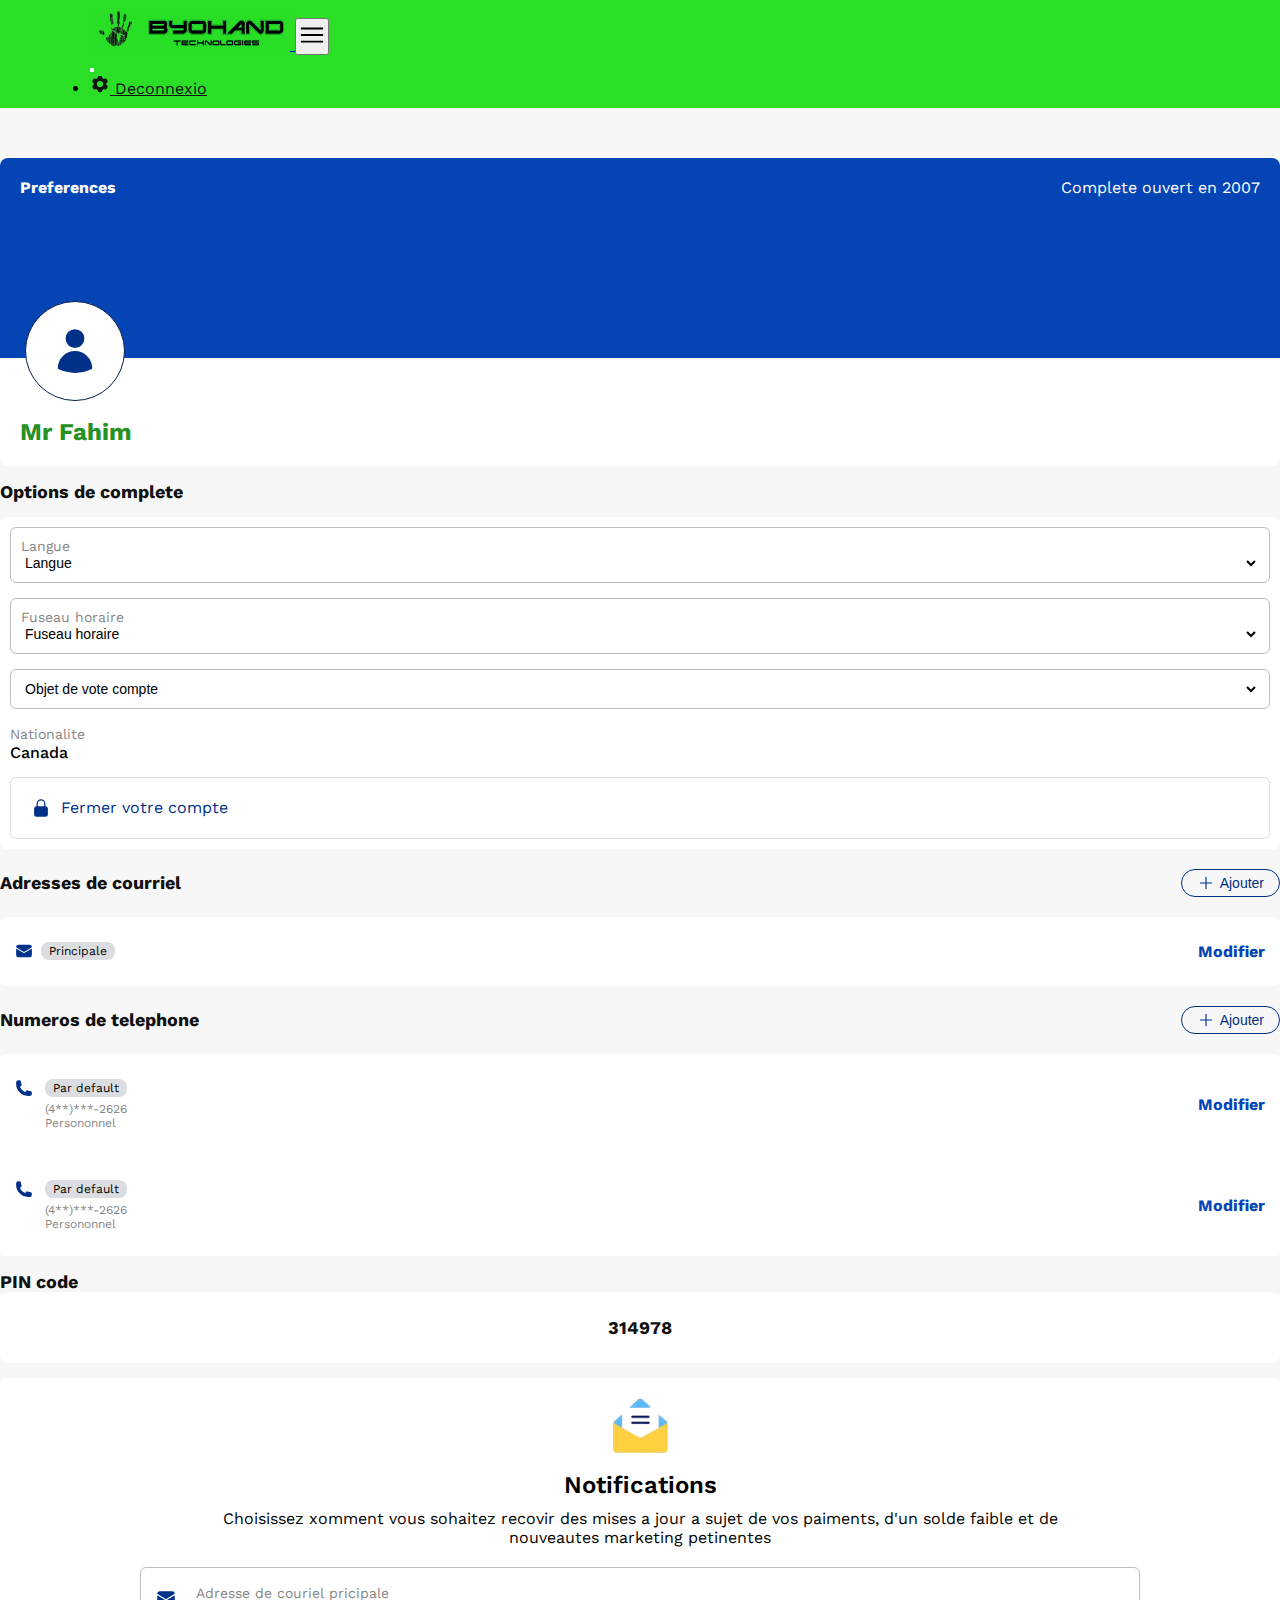
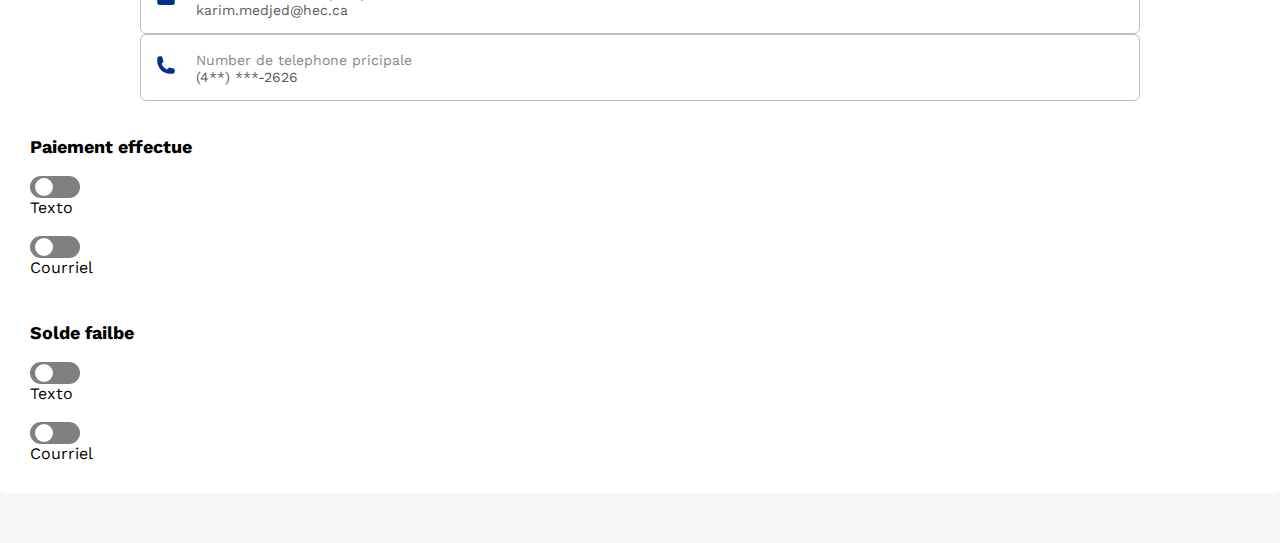
<file: acount-setUp.html>
<!DOCTYPE html>
<html lang="en">

<head>
    <meta charset="UTF-8" />
    <meta name="viewport" content="width=device-width, initial-scale=1.0" />

    <title>Byohand</title>
    <!-- Font Link -->
    <link href="https://fonts.googleapis.com/css2?family=Work+Sans:wght@400;500;600;700&display=swap"
        rel="stylesheet" />

    <!-- bootstrap link -->
    <link href="https://cdn.jsdelivr.net/npm/bootstrap@5.1.3/dist/css/bootstrap.min.css" rel="stylesheet"
        integrity="sha384-1BmE4kWBq78iYhFldvKuhfTAU6auU8tT94WrHftjDbrCEXSU1oBoqyl2QvZ6jIW3" crossorigin="anonymous" />

    <!--  coustom css -->
    <link rel="stylesheet" href="./style.css" />
</head>

<body id="body">

    <header class="main-header bg-brand">

        <nav class="navbar navbar-expand-xl bg-transparent text-brand container">
            <a class="navbar-brand text-brand" href="./index.html">
                <img src="./assets/img/logo-2.png" alt="logo" class="logo" />
            </a>
            <button class="navbar-toggler bg-transparent text-black px-3 py-2" type="button" data-bs-toggle="offcanvas"
                data-bs-target="#navbarOffcanvas" aria-controls="navbarOffcanvas" aria-expanded="false"
                aria-label="Toggle navigation">
                <svg xmlns="http://www.w3.org/2000/svg" fill="none" width="30px" viewBox="0 0 24 24" stroke-width="1.5"
                    stroke="currentColor" class="">
                    <path stroke-linecap="round" stroke-linejoin="round"
                        d="M3.75 6.75h16.5M3.75 12h16.5m-16.5 5.25h16.5" />
                </svg>
            </button>
            <div class="offcanvas offcanvas-end" id="navbarOffcanvas" tabindex="-1"
                aria-labelledby="offcanvasNavbarLabel">
                <div class="offcanvas-header">
                    <button type="button" class="btn-close text-reset" data-bs-dismiss="offcanvas"
                        aria-label="Close"></button>
                </div>
                <div class="offcanvas-body">
                    <div class="navbar-nav justify-content-end flex-grow-1 pe-3">
                        <ul class="navbar-nav align-items-center mb-2 mb-lg-0 gap-4 text-uppercase">
                            <li class="nav-item">
                                <a class="nav-link  d-flex align-items-center gap-3 text-black" href="#" target="_self"
                                    title="">
                                    <svg xmlns="http://www.w3.org/2000/svg" viewBox="0 0 24 24" fill="currentColor"
                                        width="20" class="">
                                        <path fill-rule="evenodd"
                                            d="M11.078 2.25c-.917 0-1.699.663-1.85 1.567L9.05 4.889c-.02.12-.115.26-.297.348a7.493 7.493 0 0 0-.986.57c-.166.115-.334.126-.45.083L6.3 5.508a1.875 1.875 0 0 0-2.282.819l-.922 1.597a1.875 1.875 0 0 0 .432 2.385l.84.692c.095.078.17.229.154.43a7.598 7.598 0 0 0 0 1.139c.015.2-.059.352-.153.43l-.841.692a1.875 1.875 0 0 0-.432 2.385l.922 1.597a1.875 1.875 0 0 0 2.282.818l1.019-.382c.115-.043.283-.031.45.082.312.214.641.405.985.57.182.088.277.228.297.35l.178 1.071c.151.904.933 1.567 1.85 1.567h1.844c.916 0 1.699-.663 1.85-1.567l.178-1.072c.02-.12.114-.26.297-.349.344-.165.673-.356.985-.57.167-.114.335-.125.45-.082l1.02.382a1.875 1.875 0 0 0 2.28-.819l.923-1.597a1.875 1.875 0 0 0-.432-2.385l-.84-.692c-.095-.078-.17-.229-.154-.43a7.614 7.614 0 0 0 0-1.139c-.016-.2.059-.352.153-.43l.84-.692c.708-.582.891-1.59.433-2.385l-.922-1.597a1.875 1.875 0 0 0-2.282-.818l-1.02.382c-.114.043-.282.031-.449-.083a7.49 7.49 0 0 0-.985-.57c-.183-.087-.277-.227-.297-.348l-.179-1.072a1.875 1.875 0 0 0-1.85-1.567h-1.843ZM12 15.75a3.75 3.75 0 1 0 0-7.5 3.75 3.75 0 0 0 0 7.5Z"
                                            clip-rule="evenodd" />
                                    </svg>
                                    Deconnexio
                                </a>
                            </li>

                        </ul>
                    </div>
                </div>
            </div>
        </nav>
    </header>
    <div class="acount-setup-section">
        <div class="container ">
            <div class="row">
                <div class="col-md-6">
                    <div class="profile">
                        <div class="cover-photo">
                            <h2>Preferences</h2>
                            <p>
                                Complete ouvert en 2007
                            </p>
                        </div>
                        <div class="profile-photo">
                            <svg xmlns="http://www.w3.org/2000/svg" viewBox="0 0 24 24" fill="currentColor" width="50"
                                class="">
                                <path fill-rule="evenodd"
                                    d="M7.5 6a4.5 4.5 0 1 1 9 0 4.5 4.5 0 0 1-9 0ZM3.751 20.105a8.25 8.25 0 0 1 16.498 0 .75.75 0 0 1-.437.695A18.683 18.683 0 0 1 12 22.5c-2.786 0-5.433-.608-7.812-1.7a.75.75 0 0 1-.437-.695Z"
                                    clip-rule="evenodd" />
                            </svg>

                        </div>
                        <div class="profile-content">
                            <h3>Mr Fahim</h3>
                        </div>
                    </div>
                    <div class="option-de-complete">
                        <h3>Options de complete</h3>
                        <div class="option-de-complete-box">
                            <div class="option-de-complete-item">
                                <label for="#">Langue</label>
                                <select name="#" id="#">
                                    <option selected>Langue</option>

                                    <option value="francais">Francais</option>
                                    <option value="bangla">Bangla</option>

                                </select>
                            </div>
                            <div class="option-de-complete-item">
                                <label for="#">Fuseau horaire</label>
                                <select name="#" id="#">
                                    <option selected>Fuseau horaire</option>
                                    <option value="Francais">Francais</option>


                                </select>
                            </div>
                            <div class="option-de-complete-item py-3">
                                <select name="#" id="#">
                                    <option selected>Objet de vote compte</option>
                                    <option value="Objet de vote compte">Objet de vote compte</option>
                                </select>
                            </div>
                            <div class="nationalite">
                                <label for="#">Nationalite</label>
                                <p>Canada</p>
                            </div>
                            <div class="fermer-votre">
                                <svg xmlns="http://www.w3.org/2000/svg" viewBox="0 0 24 24" fill="currentColor"
                                    width="20" class="w-6 h-6">
                                    <path fill-rule="evenodd"
                                        d="M12 1.5a5.25 5.25 0 0 0-5.25 5.25v3a3 3 0 0 0-3 3v6.75a3 3 0 0 0 3 3h10.5a3 3 0 0 0 3-3v-6.75a3 3 0 0 0-3-3v-3c0-2.9-2.35-5.25-5.25-5.25Zm3.75 8.25v-3a3.75 3.75 0 1 0-7.5 0v3h7.5Z"
                                        clip-rule="evenodd" />
                                </svg>
                                <span>Fermer votre compte</span>

                            </div>
                        </div>
                    </div>
                </div>
                <div class="col-md-6">
                    <div class="adresses-wrapper">
                        <div class="adresses-title">
                            <h3>Adresses de courriel</h3>
                            <button class="adresses-btn">
                                <svg xmlns="http://www.w3.org/2000/svg" viewBox="0 0 24 24" fill="currentColor"
                                    class="w-6 h-6">
                                    <path fill-rule="evenodd"
                                        d="M12 3.75a.75.75 0 0 1 .75.75v6.75h6.75a.75.75 0 0 1 0 1.5h-6.75v6.75a.75.75 0 0 1-1.5 0v-6.75H4.5a.75.75 0 0 1 0-1.5h6.75V4.5a.75.75 0 0 1 .75-.75Z"
                                        clip-rule="evenodd" />
                                </svg>
                                Ajouter
                            </button>
                        </div>
                        <div class="adresses-box-one">
                            <div class="adresses-box-left">
                                <svg xmlns="http://www.w3.org/2000/svg" viewBox="0 0 24 24" fill="currentColor"
                                    class="w-6 h-6">
                                    <path
                                        d="M1.5 8.67v8.58a3 3 0 0 0 3 3h15a3 3 0 0 0 3-3V8.67l-8.928 5.493a3 3 0 0 1-3.144 0L1.5 8.67Z" />
                                    <path
                                        d="M22.5 6.908V6.75a3 3 0 0 0-3-3h-15a3 3 0 0 0-3 3v.158l9.714 5.978a1.5 1.5 0 0 0 1.572 0L22.5 6.908Z" />
                                </svg>
                                <span>Principale</span>
                            </div>
                            <div class="adresses-box-right">
                                <h3>Modifier</h3>
                            </div>
                        </div>
                        <div class="adresses-title">
                            <h3>Numeros de telephone</h3>
                            <button class="adresses-btn">
                                <svg xmlns="http://www.w3.org/2000/svg" viewBox="0 0 24 24" fill="currentColor"
                                    class="w-6 h-6">
                                    <path fill-rule="evenodd"
                                        d="M12 3.75a.75.75 0 0 1 .75.75v6.75h6.75a.75.75 0 0 1 0 1.5h-6.75v6.75a.75.75 0 0 1-1.5 0v-6.75H4.5a.75.75 0 0 1 0-1.5h6.75V4.5a.75.75 0 0 1 .75-.75Z"
                                        clip-rule="evenodd" />
                                </svg>
                                Ajouter
                            </button>
                        </div>
                        <div class="adresses-box-two">
                            <div class="adresses-box-two-item">
                                <div class="adresses-box-two-left">
                                    <svg xmlns="http://www.w3.org/2000/svg" viewBox="0 0 24 24" fill="currentColor"
                                        class="w-6 h-6">
                                        <path fill-rule="evenodd"
                                            d="M1.5 4.5a3 3 0 0 1 3-3h1.372c.86 0 1.61.586 1.819 1.42l1.105 4.423a1.875 1.875 0 0 1-.694 1.955l-1.293.97c-.135.101-.164.249-.126.352a11.285 11.285 0 0 0 6.697 6.697c.103.038.25.009.352-.126l.97-1.293a1.875 1.875 0 0 1 1.955-.694l4.423 1.105c.834.209 1.42.959 1.42 1.82V19.5a3 3 0 0 1-3 3h-2.25C8.552 22.5 1.5 15.448 1.5 6.75V4.5Z"
                                            clip-rule="evenodd" />
                                    </svg>
                                    <div class="adresses-box-two-left-content">
                                        <span>Par default</span>
                                        <p>(4**)***-2626</p>
                                        <p>Persononnel</p>
                                    </div>
                                </div>
                                <div class="adresses-box-two-right">
                                    <h3>Modifier</h3>
                                </div>
                            </div>
                            <div class="adresses-box-two-item">
                                <div class="adresses-box-two-left">
                                    <svg xmlns="http://www.w3.org/2000/svg" viewBox="0 0 24 24" fill="currentColor"
                                        class="w-6 h-6">
                                        <path fill-rule="evenodd"
                                            d="M1.5 4.5a3 3 0 0 1 3-3h1.372c.86 0 1.61.586 1.819 1.42l1.105 4.423a1.875 1.875 0 0 1-.694 1.955l-1.293.97c-.135.101-.164.249-.126.352a11.285 11.285 0 0 0 6.697 6.697c.103.038.25.009.352-.126l.97-1.293a1.875 1.875 0 0 1 1.955-.694l4.423 1.105c.834.209 1.42.959 1.42 1.82V19.5a3 3 0 0 1-3 3h-2.25C8.552 22.5 1.5 15.448 1.5 6.75V4.5Z"
                                            clip-rule="evenodd" />
                                    </svg>
                                    <div class="adresses-box-two-left-content">
                                        <span>Par default</span>
                                        <p>(4**)***-2626</p>
                                        <p>Persononnel</p>
                                    </div>
                                </div>
                                <div class="adresses-box-two-right">
                                    <h3>Modifier</h3>
                                </div>
                            </div>
                        </div>
                        <div class="adresses-box-three">
                            <h3>PIN code</h3>
                            <div class="adresses-box-three-item">
                                <p>314978</p>
                            </div>
                        </div>
                    </div>
                </div>
                <div class="col-md-11">
                    <div class="notification-box">
                        <div class="notification-box-header">
                            <img src="./assets/img/massage-removebg-preview.png" alt="">
                            <h3>Notifications</h3>
                            <p>Choisissez xomment vous sohaitez recovir des mises a jour a sujet de vos paiments, d'un
                                solde faible et de nouveautes marketing petinentes</p>
                        </div>
                        <div class="notification-box-pe">
                            <div class="row">
                                <div class="col-md-6">
                                    <div class="notification-box-pe-item">
                                        <svg xmlns="http://www.w3.org/2000/svg" viewBox="0 0 24 24" fill="currentColor"
                                            class="w-6 h-6">
                                            <path
                                                d="M1.5 8.67v8.58a3 3 0 0 0 3 3h15a3 3 0 0 0 3-3V8.67l-8.928 5.493a3 3 0 0 1-3.144 0L1.5 8.67Z">
                                            </path>
                                            <path
                                                d="M22.5 6.908V6.75a3 3 0 0 0-3-3h-15a3 3 0 0 0-3 3v.158l9.714 5.978a1.5 1.5 0 0 0 1.572 0L22.5 6.908Z">
                                            </path>
                                        </svg>
                                        <div class="notification-box-pe-content">
                                            <label for="#">Adresse de couriel pricipale</label>
                                            <p>karim.medjed@hec.ca</p>
                                        </div>
                                    </div>
                                </div>
                                <div class="col-md-6">
                                    <div class="notification-box-pe-item">
                                        <svg xmlns="http://www.w3.org/2000/svg" viewBox="0 0 24 24" fill="currentColor"
                                            class="w-6 h-6">
                                            <path fill-rule="evenodd"
                                                d="M1.5 4.5a3 3 0 0 1 3-3h1.372c.86 0 1.61.586 1.819 1.42l1.105 4.423a1.875 1.875 0 0 1-.694 1.955l-1.293.97c-.135.101-.164.249-.126.352a11.285 11.285 0 0 0 6.697 6.697c.103.038.25.009.352-.126l.97-1.293a1.875 1.875 0 0 1 1.955-.694l4.423 1.105c.834.209 1.42.959 1.42 1.82V19.5a3 3 0 0 1-3 3h-2.25C8.552 22.5 1.5 15.448 1.5 6.75V4.5Z"
                                                clip-rule="evenodd"></path>
                                        </svg>
                                        <div class="notification-box-pe-content">
                                            <label for="#">Number de telephone pricipale</label>
                                            <p>(4**) ***-2626</p>
                                        </div>
                                    </div>
                                </div>
                            </div>
                        </div>
                        <div class="notification-box-pement">
                            <h3>Paiement effectue</h3>
                            <div class="d-flex gap-3 align-items-center mb-3">
                                <input type="checkbox" id="Texto" /><label for="Texto">Toggle</label>
                                <span>Texto</span>
                            </div>
                            <div class="d-flex gap-3 align-items-center">
                                <input type="checkbox" id="Courriel" /><label for="Courriel">Toggle</label>
                                <span>Courriel</span>
                            </div>
                        </div>
                        <div class="notification-box-pement">
                            <h3>Solde failbe</h3>
                            <div class="d-flex gap-3 align-items-center mb-3">
                                <input type="checkbox" id="soldeTexto" /><label for="soldeTexto">Toggle</label>
                                <span>Texto</span>
                            </div>
                            <div class="d-flex gap-3 align-items-center">
                                <input type="checkbox" id="soldeCourriel" /><label for="soldeCourriel">Toggle</label>
                                <span>Courriel</span>
                            </div>
                        </div>
                    </div>
                </div>

            </div>

        </div>
    </div>




    <!-- <footer>
         <div class="container">
            <p>COPYRIGHT © 2024 Byohand</p>
         </div>
      </footer> -->
    <script src="https://cdn.jsdelivr.net/npm/bootstrap@5.1.3/dist/js/bootstrap.bundle.min.js"
        integrity="sha384-ka7Sk0Gln4gmtz2MlQnikT1wXgYsOg+OMhuP+IlRH9sENBO0LRn5q+8nbTov4+1p" crossorigin="anonymous">
    </script>
    <script src="https://code.jquery.com/jquery-3.6.0.min.js"></script>
</body>

</html>
</file>
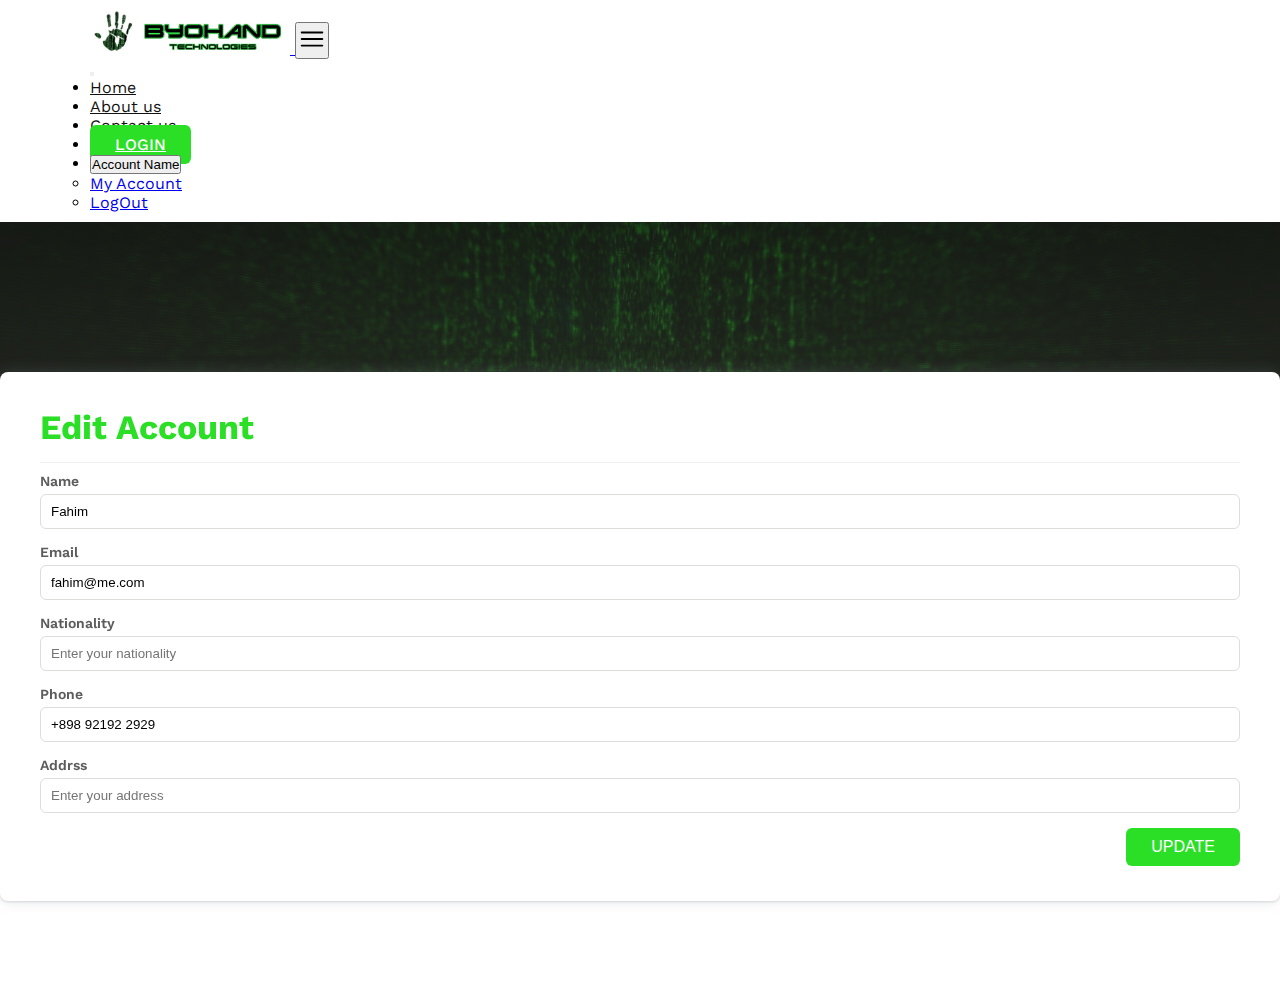
<file: edit-account.html>
<!DOCTYPE html>
<html lang="en">
   <head>
      <meta charset="UTF-8" />
      <meta name="viewport" content="width=device-width, initial-scale=1.0" />

      <title>Byohand</title>
      <!-- Font Link -->
      <link href="https://fonts.googleapis.com/css2?family=Work+Sans:wght@400;500;600;700&display=swap" rel="stylesheet" />

      <!-- bootstrap link -->
      <link
         href="https://cdn.jsdelivr.net/npm/bootstrap@5.1.3/dist/css/bootstrap.min.css"
         rel="stylesheet"
         integrity="sha384-1BmE4kWBq78iYhFldvKuhfTAU6auU8tT94WrHftjDbrCEXSU1oBoqyl2QvZ6jIW3"
         crossorigin="anonymous"
      />

      <!--  coustom css -->
      <link rel="stylesheet" href="./style.css" />
   </head>

   <body id="body">
      <header class="main-header">
         <nav class="navbar navbar-expand-xl bg-transparent text-brand container">
            <a class="navbar-brand text-brand" href="./index.html">
               <img src="./assets/img/Screenshot (1).png" alt="" class="logo" />
            </a>
            <button
               class="navbar-toggler bg-transparent text-black px-3 py-2"
               type="button"
               data-bs-toggle="offcanvas"
               data-bs-target="#navbarOffcanvas"
               aria-controls="navbarOffcanvas"
               aria-expanded="false"
               aria-label="Toggle navigation"
            >
               <svg xmlns="http://www.w3.org/2000/svg" fill="none" width="30px" viewBox="0 0 24 24" stroke-width="1.5" stroke="currentColor" class="w-6 h-6">
                  <path stroke-linecap="round" stroke-linejoin="round" d="M3.75 6.75h16.5M3.75 12h16.5m-16.5 5.25h16.5" />
               </svg>
            </button>
            <div class="offcanvas offcanvas-end" id="navbarOffcanvas" tabindex="-1" aria-labelledby="offcanvasNavbarLabel">
               <div class="offcanvas-header">
                  <button type="button" class="btn-close text-reset" data-bs-dismiss="offcanvas" aria-label="Close"></button>
               </div>
               <div class="offcanvas-body">
                  <div class="navbar-nav justify-content-end flex-grow-1 pe-3">
                     <ul class="navbar-nav align-items-center mb-2 mb-lg-0 gap-4 text-uppercase">
                        <li class="nav-item">
                           <a class="nav-link" href="./index.html" target="_self" title="">Home</a>
                        </li>
                        <li class="nav-item">
                           <a class="nav-link" href="#" target="_self" title="">About us</a>
                        </li>
                        <li class="nav-item">
                           <a class="nav-link" href="#" target="_self" title="">Contact us</a>
                        </li>
                        <li class="nav-item">
                           <a class="nav-link logIn-btn" href="./login.html" target="_self" title=""> LogIn </a>
                        </li>
                        <li class="nav-item">
                           <div class="dropdown">
                              <button class="btn btn-secondary dropdown-toggle" type="button" id="dropdownMenuButton1" data-bs-toggle="dropdown" aria-expanded="false">Account Name</button>
                              <ul class="dropdown-menu" aria-labelledby="dropdownMenuButton1">
                                 <li><a class="dropdown-item" href="./my-account.html">My Account</a></li>
                                 <li><a class="dropdown-item" href="#">LogOut</a></li>
                              </ul>
                           </div>
                        </li>
                     </ul>
                  </div>
               </div>
            </div>
         </nav>
      </header>
      <div class="sub-hero"></div>
      <div class="auth-section">
         <div class="container">
            <div class="row justify-content-center">
               <div class="col-md-8">
                  <div class="auth-box">
                     <div class="auth-box-title">
                        <h2>Edit Account</h2>
                     </div>
                     <div class="auth-form">
                        <label for="#">Name</label>
                        <input type="text" name="name" value="Fahim" />
                     </div>

                     <div class="auth-form">
                        <label for="#">Email</label>
                        <input type="email" name="email" value="fahim@me.com" />
                     </div>
                     <div class="auth-form">
                        <label for="#">Nationality</label>
                        <input type="text" name="nationality" value="" placeholder="Enter your nationality " />
                     </div>

                     <div class="auth-form">
                        <label for="#">Phone</label>
                        <input type="text" name="email" value="+898 92192 2929" />
                     </div>
                     <div class="auth-form">
                        <label for="#">Addrss</label>
                        <input type="text" name="adress" value="" placeholder="Enter your address" />
                     </div>
                     <div class="auth-footer">
                        <button>Update</button>
                     </div>
                  </div>
               </div>
            </div>
         </div>
      </div>

      <!-- <footer>
         <div class="container">
            <p>COPYRIGHT © 2024 Byohand</p>
         </div>
      </footer> -->
      <script
         src="https://cdn.jsdelivr.net/npm/bootstrap@5.1.3/dist/js/bootstrap.bundle.min.js"
         integrity="sha384-ka7Sk0Gln4gmtz2MlQnikT1wXgYsOg+OMhuP+IlRH9sENBO0LRn5q+8nbTov4+1p"
         crossorigin="anonymous"
      ></script>
      <script src="https://code.jquery.com/jquery-3.6.0.min.js"></script>
   </body>
</html>
</file>
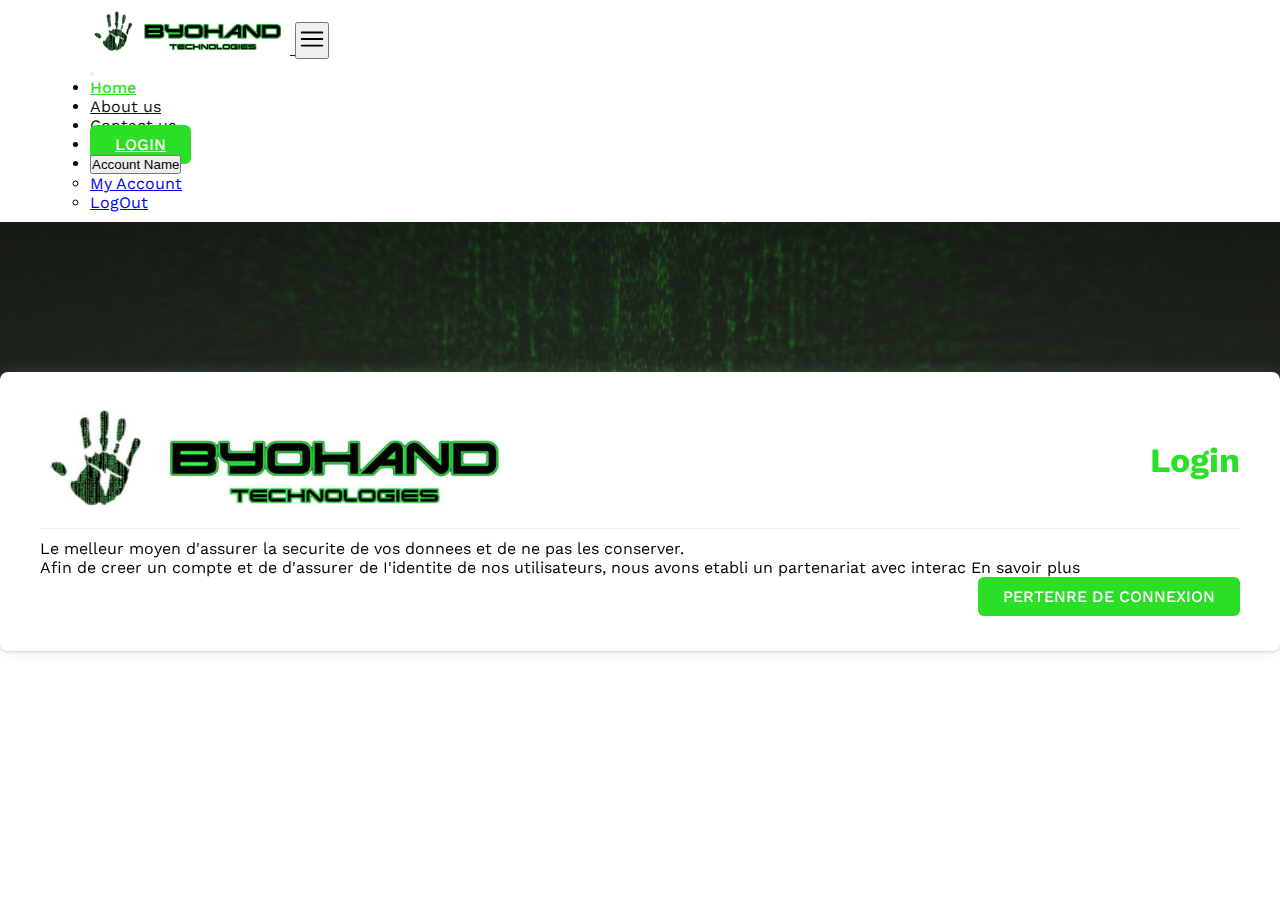
<file: login.html>
<!DOCTYPE html>
<html lang="en">

<head>
   <meta charset="UTF-8" />
   <meta name="viewport" content="width=device-width, initial-scale=1.0" />

   <title>Byohand</title>
   <!-- Font Link -->
   <link href="https://fonts.googleapis.com/css2?family=Work+Sans:wght@400;500;600;700&display=swap" rel="stylesheet" />

   <!-- bootstrap link -->
   <link href="https://cdn.jsdelivr.net/npm/bootstrap@5.1.3/dist/css/bootstrap.min.css" rel="stylesheet"
      integrity="sha384-1BmE4kWBq78iYhFldvKuhfTAU6auU8tT94WrHftjDbrCEXSU1oBoqyl2QvZ6jIW3" crossorigin="anonymous" />

   <!--  coustom css -->
   <link rel="stylesheet" href="./style.css" />
</head>

<body id="body">
   <header class="main-header">

      <nav class="navbar navbar-expand-xl bg-transparent text-brand container">
         <a class="navbar-brand text-brand" href="./index.html">
            <img src="./assets/img/Screenshot (1).png" alt="" class="logo" />
         </a>
         <button class="navbar-toggler bg-transparent text-black px-3 py-2" type="button" data-bs-toggle="offcanvas"
            data-bs-target="#navbarOffcanvas" aria-controls="navbarOffcanvas" aria-expanded="false"
            aria-label="Toggle navigation">
            <svg xmlns="http://www.w3.org/2000/svg" fill="none" width="30px" viewBox="0 0 24 24" stroke-width="1.5"
               stroke="currentColor" class="w-6 h-6">
               <path stroke-linecap="round" stroke-linejoin="round" d="M3.75 6.75h16.5M3.75 12h16.5m-16.5 5.25h16.5" />
            </svg>
         </button>
         <div class="offcanvas offcanvas-end" id="navbarOffcanvas" tabindex="-1" aria-labelledby="offcanvasNavbarLabel">
            <div class="offcanvas-header">
               <button type="button" class="btn-close text-reset" data-bs-dismiss="offcanvas"
                  aria-label="Close"></button>
            </div>
            <div class="offcanvas-body">
               <div class="navbar-nav justify-content-end flex-grow-1 pe-3">
                  <ul class="navbar-nav align-items-center mb-2 mb-lg-0 gap-4 text-uppercase">
                     <li class="nav-item">
                        <a class="nav-link active" href="./index.html" target="_self" title="">Home</a>
                     </li>
                     <li class="nav-item">
                        <a class="nav-link" href="#" target="_self" title="">About us</a>
                     </li>
                     <li class="nav-item">
                        <a class="nav-link" href="#" target="_self" title="">Contact us</a>
                     </li>
                     <li class="nav-item">
                        <a class="nav-link logIn-btn" href="./login.html" target="_self" title="">
                           LogIn </a>
                     </li>
                     <li class="nav-item">
                        <div class="dropdown">
                           <button class="btn btn-secondary dropdown-toggle" type="button" id="dropdownMenuButton1"
                              data-bs-toggle="dropdown" aria-expanded="false">Account Name</button>
                           <ul class="dropdown-menu" aria-labelledby="dropdownMenuButton1">
                              <li><a class="dropdown-item" href="./acount-setUp.html">My Account</a></li>
                              <li><a class="dropdown-item" href="#">LogOut</a></li>
                           </ul>
                        </div>
                     </li>
                  </ul>
               </div>
            </div>
         </div>
      </nav>
   </header>
   <div class="sub-hero"></div>
   <div class="auth-section">
      <div class="container">
         <div class="row justify-content-center">
            <div class="col-md-5">
               <div class="auth-box p-3">
                  <div class="auth-box-title">
                     <img src="./assets/img/Screenshot (1).png" alt="" />
                     <h2>Login</h2>
                  </div>

                  <div>
                     <p class="text-center my-4">
                        Le melleur moyen d'assurer la securite de vos donnees et de ne pas les conserver. <br>
                        Afin de creer un compte et de d'assurer de I'identite de nos utilisateurs, nous avons etabli un
                        partenariat avec interac En savoir plus
                     </p>
                  </div>

                  <div class="auth-footer justify-content-center">

                     <a href="./registration-personnal.html" id="loginButton">Pertenre de connexion</a>
                  </div>
               </div>
            </div>
         </div>
      </div>
   </div>

   <!-- <footer>
         <div class="container">
            <p>COPYRIGHT © 2024 Byohand</p>
         </div>
      </footer> -->
   <script src="https://cdn.jsdelivr.net/npm/bootstrap@5.1.3/dist/js/bootstrap.bundle.min.js"
      integrity="sha384-ka7Sk0Gln4gmtz2MlQnikT1wXgYsOg+OMhuP+IlRH9sENBO0LRn5q+8nbTov4+1p" crossorigin="anonymous">
   </script>
   <script src="https://code.jquery.com/jquery-3.6.0.min.js"></script>
   <script>
      document.getElementById("loginButton").addEventListener("click", async () => {
         const email = document.getElementById("email").value;
         const password = document.getElementById("password").value;
         const emailError = document.getElementById("emailError");
         const passwordError = document.getElementById("passwordError");

         // Clear previous error messages
         emailError.textContent = "";
         passwordError.textContent = "";
         let data = {
            email: "",
            password: "",
         };
         // Validate inputs
         if (!email.trim()) {
            emailError.textContent = "Email is required";
            return;
         }
         if (!isValidEmail(email)) {
            emailError.textContent = "Invalid email format";
            return;
         }
         if (!password.trim()) {
            passwordError.textContent = "Password is required";
            return;
         }

         // Show loading status
         const loginButton = document.getElementById("loginButton");

         // loding state start
         loginButton.textContent = "Loading...";
         loginButton.disabled = true;
         // here you can do ajex request
         data.email = email;
         data.password = password;
         console.log(data);
         // After submit sucssefully btn state should be update
         loginButton.disabled = false;
         loginButton.textContent = "Login";
      });

      function isValidEmail(email) {
         // Regular expression to validate email format
         const emailRegex = /^[^\s@]+@[^\s@]+\.[^\s@]+$/;
         return emailRegex.test(email);
      }
   </script>
</body>

</html>
</file>
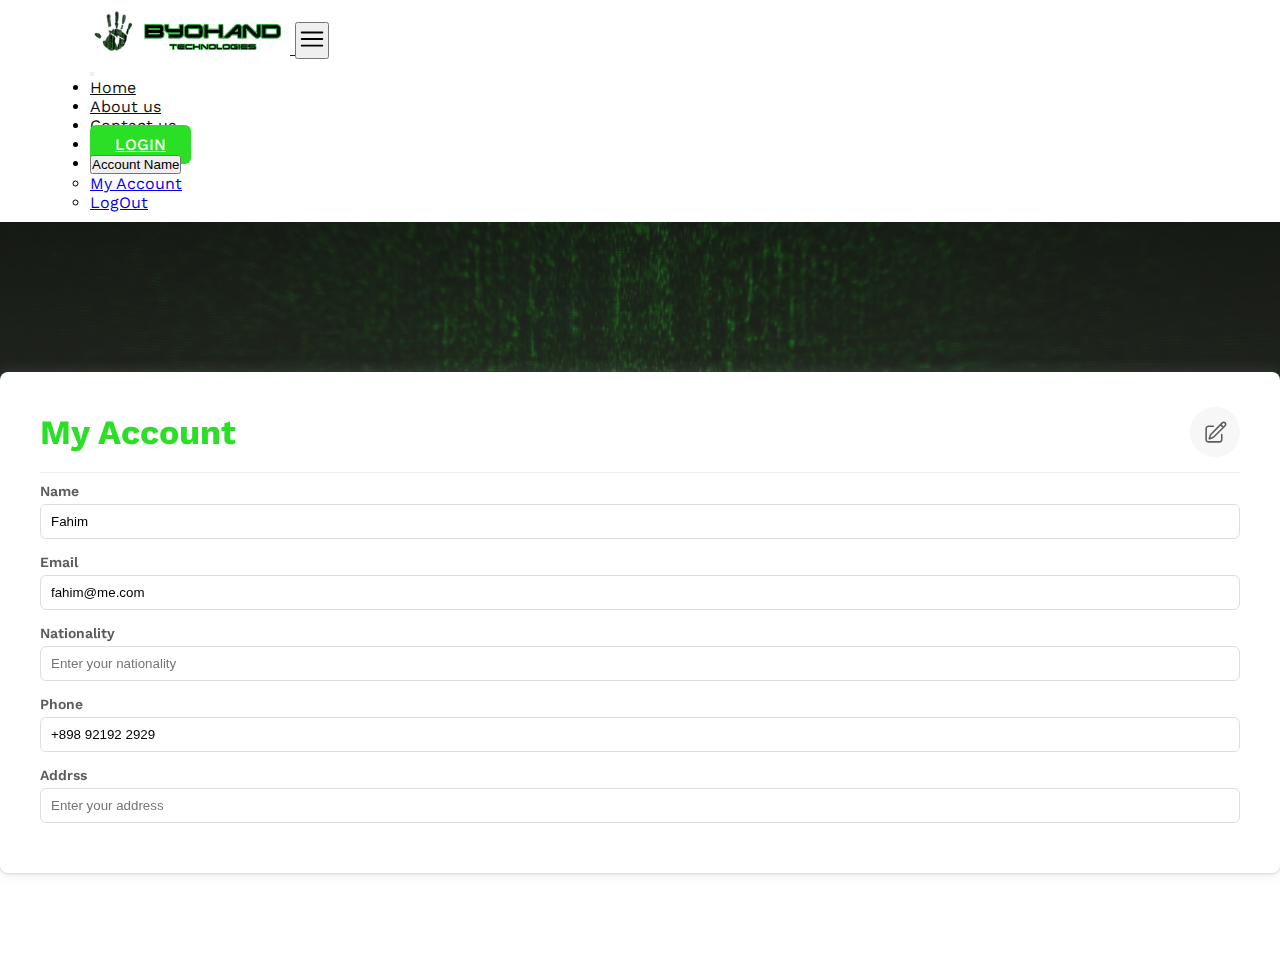
<file: my-account.html>
<!DOCTYPE html>
<html lang="en">

<head>
   <meta charset="UTF-8" />
   <meta name="viewport" content="width=device-width, initial-scale=1.0" />

   <title>Byohand</title>
   <!-- Font Link -->
   <link href="https://fonts.googleapis.com/css2?family=Work+Sans:wght@400;500;600;700&display=swap" rel="stylesheet" />

   <!-- bootstrap link -->
   <link href="https://cdn.jsdelivr.net/npm/bootstrap@5.1.3/dist/css/bootstrap.min.css" rel="stylesheet"
      integrity="sha384-1BmE4kWBq78iYhFldvKuhfTAU6auU8tT94WrHftjDbrCEXSU1oBoqyl2QvZ6jIW3" crossorigin="anonymous" />

   <!--  coustom css -->
   <link rel="stylesheet" href="./style.css" />
</head>

<body id="body">
   <header class="main-header">
      <nav class="navbar navbar-expand-xl bg-transparent text-brand container">
         <a class="navbar-brand text-brand" href="./index.html">
            <img src="./assets/img/Screenshot (1).png" alt="" class="logo" />
         </a>
         <button class="navbar-toggler bg-transparent text-black px-3 py-2" type="button" data-bs-toggle="offcanvas"
            data-bs-target="#navbarOffcanvas" aria-controls="navbarOffcanvas" aria-expanded="false"
            aria-label="Toggle navigation">
            <svg xmlns="http://www.w3.org/2000/svg" fill="none" width="30px" viewBox="0 0 24 24" stroke-width="1.5"
               stroke="currentColor" class="w-6 h-6">
               <path stroke-linecap="round" stroke-linejoin="round" d="M3.75 6.75h16.5M3.75 12h16.5m-16.5 5.25h16.5" />
            </svg>
         </button>
         <div class="offcanvas offcanvas-end" id="navbarOffcanvas" tabindex="-1" aria-labelledby="offcanvasNavbarLabel">
            <div class="offcanvas-header">
               <button type="button" class="btn-close text-reset" data-bs-dismiss="offcanvas"
                  aria-label="Close"></button>
            </div>
            <div class="offcanvas-body">
               <div class="navbar-nav justify-content-end flex-grow-1 pe-3">
                  <ul class="navbar-nav align-items-center mb-2 mb-lg-0 gap-4 text-uppercase">
                     <li class="nav-item">
                        <a class="nav-link" href="./index.html" target="_self" title="">Home</a>
                     </li>
                     <li class="nav-item">
                        <a class="nav-link" href="#" target="_self" title="">About us</a>
                     </li>
                     <li class="nav-item">
                        <a class="nav-link" href="#" target="_self" title="">Contact us</a>
                     </li>
                     <li class="nav-item">
                        <a class="nav-link logIn-btn" href="./login.html" target="_self" title=""> LogIn </a>
                     </li>
                     <li class="nav-item">
                        <div class="dropdown">
                           <button class="btn btn-secondary dropdown-toggle" type="button" id="dropdownMenuButton1"
                              data-bs-toggle="dropdown" aria-expanded="false">Account Name</button>
                           <ul class="dropdown-menu" aria-labelledby="dropdownMenuButton1">
                              <li><a class="dropdown-item" href="./my-account.html">My Account</a></li>
                              <li><a class="dropdown-item" href="#">LogOut</a></li>
                           </ul>
                        </div>
                     </li>
                  </ul>
               </div>
            </div>
         </div>
      </nav>
   </header>
   <div class="sub-hero"></div>
   <div class="auth-section">
      <div class="container">
         <div class="row justify-content-center">
            <div class="col-md-8">
               <div class="auth-box">
                  <div class="auth-box-title">
                     <h2>My Account</h2>
                     <a href="./acount-setUp.html" class="icon-box">
                        <svg xmlns="http://www.w3.org/2000/svg" fill="none" viewBox="0 0 24 24" stroke-width="1.5"
                           stroke="currentColor" class="w-6 h-6">
                           <path stroke-linecap="round" stroke-linejoin="round"
                              d="m16.862 4.487 1.687-1.688a1.875 1.875 0 1 1 2.652 2.652L10.582 16.07a4.5 4.5 0 0 1-1.897 1.13L6 18l.8-2.685a4.5 4.5 0 0 1 1.13-1.897l8.932-8.931Zm0 0L19.5 7.125M18 14v4.75A2.25 2.25 0 0 1 15.75 21H5.25A2.25 2.25 0 0 1 3 18.75V8.25A2.25 2.25 0 0 1 5.25 6H10" />
                        </svg>
                     </a>
                  </div>
                  <div class="auth-form">
                     <label for="#">Name</label>
                     <input type="text" name="name" value="Fahim" />
                  </div>

                  <div class="auth-form">
                     <label for="#">Email</label>
                     <input type="email" name="email" value="fahim@me.com" />
                  </div>
                  <div class="auth-form">
                     <label for="#">Nationality</label>
                     <input type="text" name="nationality" value="" placeholder="Enter your nationality " />
                  </div>

                  <div class="auth-form">
                     <label for="#">Phone</label>
                     <input type="text" name="email" value="+898 92192 2929" />
                  </div>
                  <div class="auth-form">
                     <label for="#">Addrss</label>
                     <input type="text" name="adress" value="" placeholder="Enter your address" />
                  </div>
               </div>
            </div>
         </div>
      </div>
   </div>

   <!-- <footer>
         <div class="container">
            <p>COPYRIGHT © 2024 Byohand</p>
         </div>
      </footer> -->
   <script src="https://cdn.jsdelivr.net/npm/bootstrap@5.1.3/dist/js/bootstrap.bundle.min.js"
      integrity="sha384-ka7Sk0Gln4gmtz2MlQnikT1wXgYsOg+OMhuP+IlRH9sENBO0LRn5q+8nbTov4+1p" crossorigin="anonymous">
   </script>
   <script src="https://code.jquery.com/jquery-3.6.0.min.js"></script>
</body>

</html>
</file>
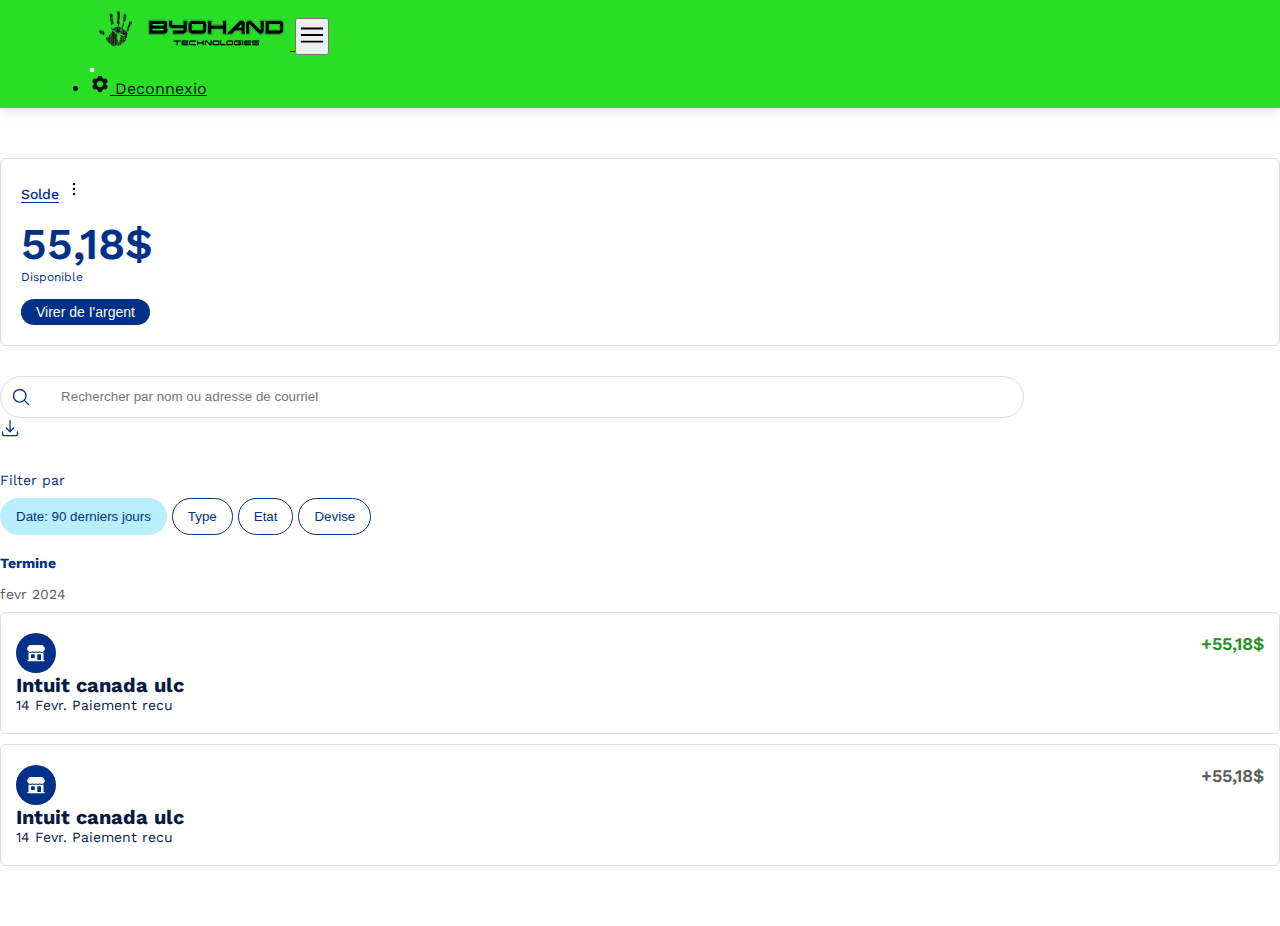
<file: personnal-and-commercial-account.html>
<!DOCTYPE html>
<html lang="en">

<head>
    <meta charset="UTF-8" />
    <meta name="viewport" content="width=device-width, initial-scale=1.0" />

    <title>Byohand</title>
    <!-- Font Link -->
    <link href="https://fonts.googleapis.com/css2?family=Work+Sans:wght@400;500;600;700&display=swap"
        rel="stylesheet" />

    <!-- bootstrap link -->
    <link href="https://cdn.jsdelivr.net/npm/bootstrap@5.1.3/dist/css/bootstrap.min.css" rel="stylesheet"
        integrity="sha384-1BmE4kWBq78iYhFldvKuhfTAU6auU8tT94WrHftjDbrCEXSU1oBoqyl2QvZ6jIW3" crossorigin="anonymous" />

    <!--  coustom css -->
    <link rel="stylesheet" href="./style.css" />
</head>

<body id="body">

    <header class="main-header bg-brand">

        <nav class="navbar navbar-expand-xl bg-transparent text-brand container">
            <a class="navbar-brand text-brand" href="./index.html">
                <img src="./assets/img/logo-2.png" alt="logo" class="logo" />
            </a>
            <button class="navbar-toggler bg-transparent text-black px-3 py-2" type="button" data-bs-toggle="offcanvas"
                data-bs-target="#navbarOffcanvas" aria-controls="navbarOffcanvas" aria-expanded="false"
                aria-label="Toggle navigation">
                <svg xmlns="http://www.w3.org/2000/svg" fill="none" width="30px" viewBox="0 0 24 24" stroke-width="1.5"
                    stroke="currentColor" class="">
                    <path stroke-linecap="round" stroke-linejoin="round"
                        d="M3.75 6.75h16.5M3.75 12h16.5m-16.5 5.25h16.5" />
                </svg>
            </button>
            <div class="offcanvas offcanvas-end" id="navbarOffcanvas" tabindex="-1"
                aria-labelledby="offcanvasNavbarLabel">
                <div class="offcanvas-header">
                    <button type="button" class="btn-close text-reset" data-bs-dismiss="offcanvas"
                        aria-label="Close"></button>
                </div>
                <div class="offcanvas-body">
                    <div class="navbar-nav justify-content-end flex-grow-1 pe-3">
                        <ul class="navbar-nav align-items-center mb-2 mb-lg-0 gap-4 text-uppercase">
                            <li class="nav-item">
                                <a class="nav-link  d-flex align-items-center gap-3 text-black" href="#" target="_self"
                                    title="">
                                    <svg xmlns="http://www.w3.org/2000/svg" viewBox="0 0 24 24" fill="currentColor"
                                        width="20" class="">
                                        <path fill-rule="evenodd"
                                            d="M11.078 2.25c-.917 0-1.699.663-1.85 1.567L9.05 4.889c-.02.12-.115.26-.297.348a7.493 7.493 0 0 0-.986.57c-.166.115-.334.126-.45.083L6.3 5.508a1.875 1.875 0 0 0-2.282.819l-.922 1.597a1.875 1.875 0 0 0 .432 2.385l.84.692c.095.078.17.229.154.43a7.598 7.598 0 0 0 0 1.139c.015.2-.059.352-.153.43l-.841.692a1.875 1.875 0 0 0-.432 2.385l.922 1.597a1.875 1.875 0 0 0 2.282.818l1.019-.382c.115-.043.283-.031.45.082.312.214.641.405.985.57.182.088.277.228.297.35l.178 1.071c.151.904.933 1.567 1.85 1.567h1.844c.916 0 1.699-.663 1.85-1.567l.178-1.072c.02-.12.114-.26.297-.349.344-.165.673-.356.985-.57.167-.114.335-.125.45-.082l1.02.382a1.875 1.875 0 0 0 2.28-.819l.923-1.597a1.875 1.875 0 0 0-.432-2.385l-.84-.692c-.095-.078-.17-.229-.154-.43a7.614 7.614 0 0 0 0-1.139c-.016-.2.059-.352.153-.43l.84-.692c.708-.582.891-1.59.433-2.385l-.922-1.597a1.875 1.875 0 0 0-2.282-.818l-1.02.382c-.114.043-.282.031-.449-.083a7.49 7.49 0 0 0-.985-.57c-.183-.087-.277-.227-.297-.348l-.179-1.072a1.875 1.875 0 0 0-1.85-1.567h-1.843ZM12 15.75a3.75 3.75 0 1 0 0-7.5 3.75 3.75 0 0 0 0 7.5Z"
                                            clip-rule="evenodd" />
                                    </svg>
                                    Deconnexio
                                </a>
                            </li>

                        </ul>
                    </div>
                </div>
            </div>
        </nav>
    </header>
    <div class="pc-section">
        <div class="container">
            <div class="row">
                <div class="col-md-6">
                    <div class="box">
                        <div class="d-flex justify-content-between align-items-center">
                            <p class="pc-solde"> Solde</p>
                            <svg xmlns="http://www.w3.org/2000/svg" viewBox="0 0 24 24" fill="currentColor" class=""
                                width="20">
                                <path fill-rule="evenodd"
                                    d="M10.5 6a1.5 1.5 0 1 1 3 0 1.5 1.5 0 0 1-3 0Zm0 6a1.5 1.5 0 1 1 3 0 1.5 1.5 0 0 1-3 0Zm0 6a1.5 1.5 0 1 1 3 0 1.5 1.5 0 0 1-3 0Z"
                                    clip-rule="evenodd" />
                            </svg>

                        </div>
                        <div class="pc-content">
                            <h2>55,18$</h2>
                            <p>Disponible</p>
                        </div>
                        <div>
                            <button class="pc-btn">Virer de I'argent</button>
                        </div>
                    </div>
                </div>
                <div class="col-md-9">
                    <div class="pc-search d-flex align-items-center gap-4">
                        <div class="search">
                            <svg xmlns="http://www.w3.org/2000/svg" viewBox="0 0 24 24" fill="currentColor" width="20"
                                class="">
                                <path fill-rule="evenodd"
                                    d="M10.5 3.75a6.75 6.75 0 1 0 0 13.5 6.75 6.75 0 0 0 0-13.5ZM2.25 10.5a8.25 8.25 0 1 1 14.59 5.28l4.69 4.69a.75.75 0 1 1-1.06 1.06l-4.69-4.69A8.25 8.25 0 0 1 2.25 10.5Z"
                                    clip-rule="evenodd" />
                            </svg>
                            <input type="text" placeholder="Rechercher par nom ou adresse de courriel">
                        </div>
                        <div>
                            <svg xmlns="http://www.w3.org/2000/svg" viewBox="0 0 24 24" fill="currentColor" class=""
                                width="20">
                                <path fill-rule="evenodd"
                                    d="M12 2.25a.75.75 0 0 1 .75.75v11.69l3.22-3.22a.75.75 0 1 1 1.06 1.06l-4.5 4.5a.75.75 0 0 1-1.06 0l-4.5-4.5a.75.75 0 1 1 1.06-1.06l3.22 3.22V3a.75.75 0 0 1 .75-.75Zm-9 13.5a.75.75 0 0 1 .75.75v2.25a1.5 1.5 0 0 0 1.5 1.5h13.5a1.5 1.5 0 0 0 1.5-1.5V16.5a.75.75 0 0 1 1.5 0v2.25a3 3 0 0 1-3 3H5.25a3 3 0 0 1-3-3V16.5a.75.75 0 0 1 .75-.75Z"
                                    clip-rule="evenodd" />
                            </svg>

                        </div>
                    </div>
                </div>
                <div class="col-md-9">
                    <div class="pc-filter">
                        <p class="pc-filter-lable">Filter par</p>
                        <div class="filter-item d-flex align-items-center gap-3">
                            <button class="active">
                                Date: 90 derniers jours
                            </button>
                            <button>
                                Type
                            </button>
                            <button>
                                Etat
                            </button>
                            <button>
                                Devise
                            </button>
                        </div>
                    </div>

                </div>
                <div class="col-md-9">
                    <div class="pc-termine">
                        <p class="pc-termin-lable">Termine</p>

                        <div class="pc-termine-item-wrapper">
                            <p class="pc-termin-date">fevr 2024</p>

                            <div class="pc-termine-item">
                                <div class="d-flex align-items-center gap-3">
                                    <div class="pc-termine-item-icon">
                                        <svg xmlns="http://www.w3.org/2000/svg" viewBox="0 0 24 24" fill="currentColor"
                                            class="" width="20">
                                            <path
                                                d="M5.223 2.25c-.497 0-.974.198-1.325.55l-1.3 1.298A3.75 3.75 0 0 0 7.5 9.75c.627.47 1.406.75 2.25.75.844 0 1.624-.28 2.25-.75.626.47 1.406.75 2.25.75.844 0 1.623-.28 2.25-.75a3.75 3.75 0 0 0 4.902-5.652l-1.3-1.299a1.875 1.875 0 0 0-1.325-.549H5.223Z" />
                                            <path fill-rule="evenodd"
                                                d="M3 20.25v-8.755c1.42.674 3.08.673 4.5 0A5.234 5.234 0 0 0 9.75 12c.804 0 1.568-.182 2.25-.506a5.234 5.234 0 0 0 2.25.506c.804 0 1.567-.182 2.25-.506 1.42.674 3.08.675 4.5.001v8.755h.75a.75.75 0 0 1 0 1.5H2.25a.75.75 0 0 1 0-1.5H3Zm3-6a.75.75 0 0 1 .75-.75h3a.75.75 0 0 1 .75.75v3a.75.75 0 0 1-.75.75h-3a.75.75 0 0 1-.75-.75v-3Zm8.25-.75a.75.75 0 0 0-.75.75v5.25c0 .414.336.75.75.75h3a.75.75 0 0 0 .75-.75v-5.25a.75.75 0 0 0-.75-.75h-3Z"
                                                clip-rule="evenodd" />
                                        </svg>

                                    </div>
                                    <div class="pc-termine-item-content">
                                        <h3>Intuit canada ulc</h3>
                                        <p>14 Fevr. Paiement recu</p>
                                    </div>
                                </div>

                                <span class="pc-termine-positive-price">+55,18$</span>
                            </div>
                            <div class="pc-termine-item">
                                <div class="d-flex align-items-center gap-3">
                                    <div class="pc-termine-item-icon">
                                        <svg xmlns="http://www.w3.org/2000/svg" viewBox="0 0 24 24" fill="currentColor"
                                            class="" width="20">
                                            <path
                                                d="M5.223 2.25c-.497 0-.974.198-1.325.55l-1.3 1.298A3.75 3.75 0 0 0 7.5 9.75c.627.47 1.406.75 2.25.75.844 0 1.624-.28 2.25-.75.626.47 1.406.75 2.25.75.844 0 1.623-.28 2.25-.75a3.75 3.75 0 0 0 4.902-5.652l-1.3-1.299a1.875 1.875 0 0 0-1.325-.549H5.223Z" />
                                            <path fill-rule="evenodd"
                                                d="M3 20.25v-8.755c1.42.674 3.08.673 4.5 0A5.234 5.234 0 0 0 9.75 12c.804 0 1.568-.182 2.25-.506a5.234 5.234 0 0 0 2.25.506c.804 0 1.567-.182 2.25-.506 1.42.674 3.08.675 4.5.001v8.755h.75a.75.75 0 0 1 0 1.5H2.25a.75.75 0 0 1 0-1.5H3Zm3-6a.75.75 0 0 1 .75-.75h3a.75.75 0 0 1 .75.75v3a.75.75 0 0 1-.75.75h-3a.75.75 0 0 1-.75-.75v-3Zm8.25-.75a.75.75 0 0 0-.75.75v5.25c0 .414.336.75.75.75h3a.75.75 0 0 0 .75-.75v-5.25a.75.75 0 0 0-.75-.75h-3Z"
                                                clip-rule="evenodd" />
                                        </svg>

                                    </div>
                                    <div class="pc-termine-item-content">
                                        <h3>Intuit canada ulc</h3>
                                        <p>14 Fevr. Paiement recu</p>
                                    </div>
                                </div>

                                <span class="pc-termine-nagetive-price">+55,18$</span>
                            </div>
                        </div>
                    </div>

                </div>
            </div>
        </div>
    </div>




    <!-- <footer>
         <div class="container">
            <p>COPYRIGHT © 2024 Byohand</p>
         </div>
      </footer> -->
    <script src="https://cdn.jsdelivr.net/npm/bootstrap@5.1.3/dist/js/bootstrap.bundle.min.js"
        integrity="sha384-ka7Sk0Gln4gmtz2MlQnikT1wXgYsOg+OMhuP+IlRH9sENBO0LRn5q+8nbTov4+1p" crossorigin="anonymous">
    </script>
    <script src="https://code.jquery.com/jquery-3.6.0.min.js"></script>
</body>

</html>
</file>
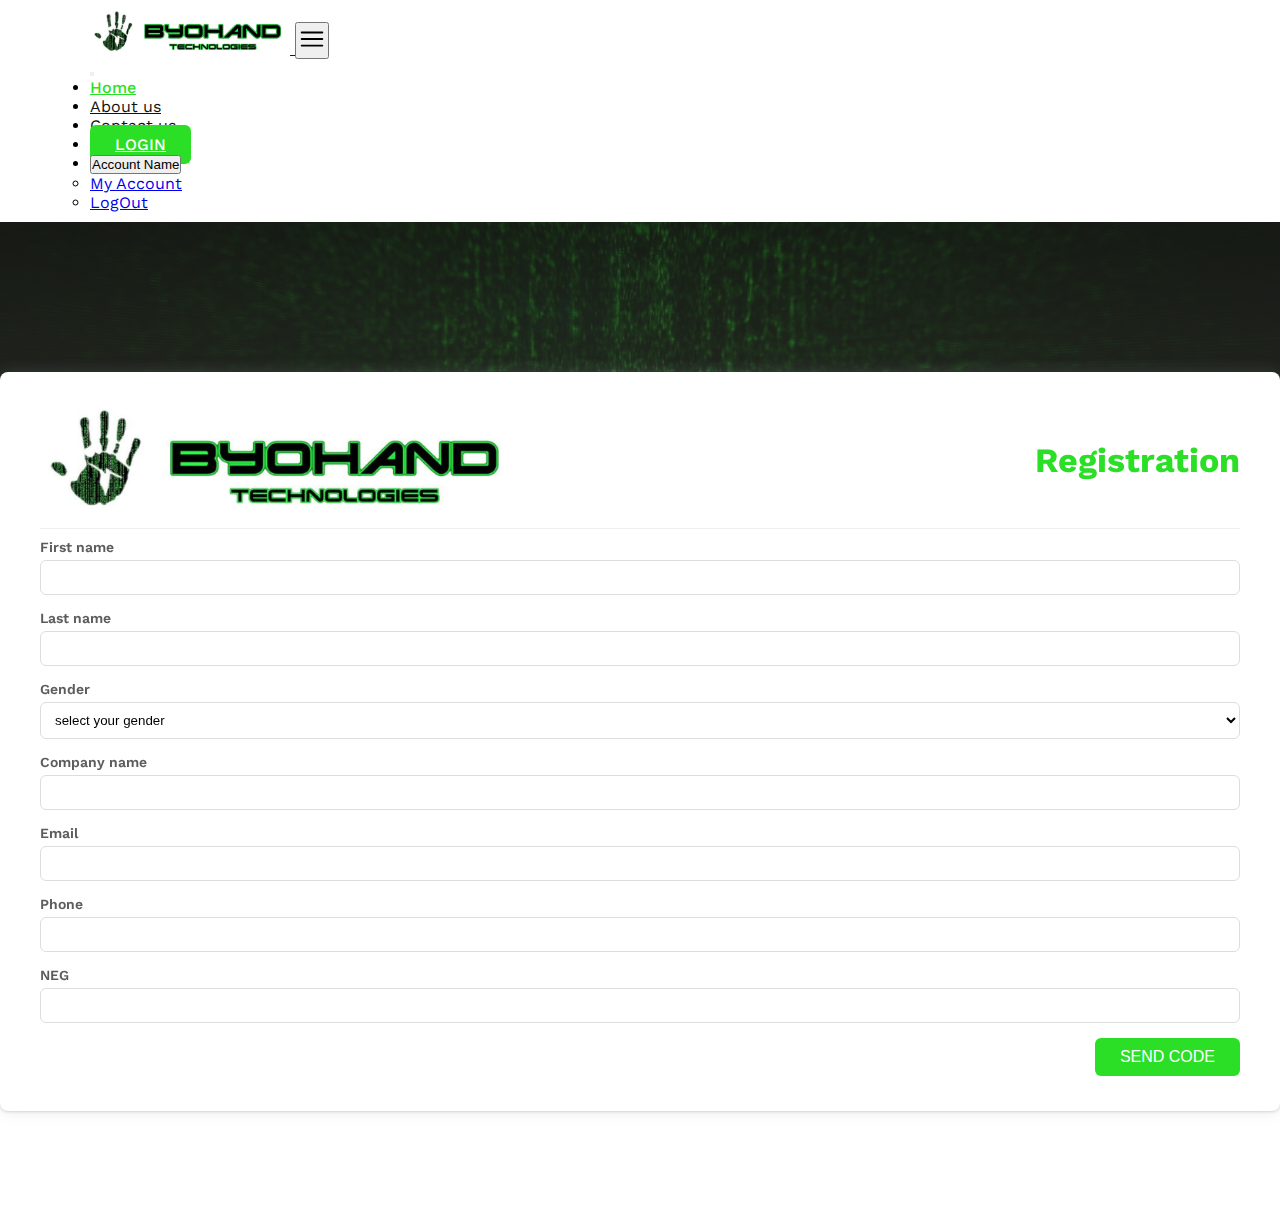
<file: registration-commercial.html>
<!DOCTYPE html>
<html lang="en">

<head>
    <meta charset="UTF-8" />
    <meta name="viewport" content="width=device-width, initial-scale=1.0" />

    <title>Byohand</title>
    <!-- Font Link -->
    <link href="https://fonts.googleapis.com/css2?family=Work+Sans:wght@400;500;600;700&display=swap"
        rel="stylesheet" />

    <!-- bootstrap link -->
    <link href="https://cdn.jsdelivr.net/npm/bootstrap@5.1.3/dist/css/bootstrap.min.css" rel="stylesheet"
        integrity="sha384-1BmE4kWBq78iYhFldvKuhfTAU6auU8tT94WrHftjDbrCEXSU1oBoqyl2QvZ6jIW3" crossorigin="anonymous" />

    <!--  coustom css -->
    <link rel="stylesheet" href="./style.css" />
</head>

<body id="body">
    <header class="main-header">

        <nav class="navbar navbar-expand-xl bg-transparent text-brand container">
            <a class="navbar-brand text-brand" href="./index.html">
                <img src="./assets/img/Screenshot (1).png" alt="" class="logo" />
            </a>
            <button class="navbar-toggler bg-transparent text-black px-3 py-2" type="button" data-bs-toggle="offcanvas"
                data-bs-target="#navbarOffcanvas" aria-controls="navbarOffcanvas" aria-expanded="false"
                aria-label="Toggle navigation">
                <svg xmlns="http://www.w3.org/2000/svg" fill="none" width="30px" viewBox="0 0 24 24" stroke-width="1.5"
                    stroke="currentColor" class="w-6 h-6">
                    <path stroke-linecap="round" stroke-linejoin="round"
                        d="M3.75 6.75h16.5M3.75 12h16.5m-16.5 5.25h16.5" />
                </svg>
            </button>
            <div class="offcanvas offcanvas-end" id="navbarOffcanvas" tabindex="-1"
                aria-labelledby="offcanvasNavbarLabel">
                <div class="offcanvas-header">
                    <button type="button" class="btn-close text-reset" data-bs-dismiss="offcanvas"
                        aria-label="Close"></button>
                </div>
                <div class="offcanvas-body">
                    <div class="navbar-nav justify-content-end flex-grow-1 pe-3">
                        <ul class="navbar-nav align-items-center mb-2 mb-lg-0 gap-4 text-uppercase">
                            <li class="nav-item">
                                <a class="nav-link active" href="./index.html" target="_self" title="">Home</a>
                            </li>
                            <li class="nav-item">
                                <a class="nav-link" href="#" target="_self" title="">About us</a>
                            </li>
                            <li class="nav-item">
                                <a class="nav-link" href="#" target="_self" title="">Contact us</a>
                            </li>
                            <li class="nav-item">
                                <a class="nav-link logIn-btn" href="./login.html" target="_self" title="">
                                    LogIn </a>
                            </li>
                            <li class="nav-item">
                                <div class="dropdown">
                                    <button class="btn btn-secondary dropdown-toggle" type="button"
                                        id="dropdownMenuButton1" data-bs-toggle="dropdown" aria-expanded="false">Account
                                        Name</button>
                                    <ul class="dropdown-menu" aria-labelledby="dropdownMenuButton1">
                                        <li><a class="dropdown-item" href="./acount-setUp.html">My Account</a></li>
                                        <li><a class="dropdown-item" href="#">LogOut</a></li>
                                    </ul>
                                </div>
                            </li>
                        </ul>
                    </div>
                </div>
            </div>
        </nav>
    </header>
    <div class="sub-hero"></div>
    <div class="auth-section">
        <div class="container">
            <div class="row justify-content-center">
                <div class="col-md-5">
                    <div class="auth-box">
                        <div class="auth-box-title">
                            <img src="./assets/img/Screenshot (1).png" alt="" />
                            <h2>Registration</h2>
                        </div>
                        <div class="auth-form">
                            <label for="firstName">First name</label>
                            <input type="text" name="firstName" id="firstName" required />
                            <div id="firstNameError" class="error-message"></div>
                        </div>
                        <div class="auth-form">
                            <label for="lastName">Last name</label>
                            <input type="text" name="lastName" id="lastName" required />
                            <div id="lastNameError" class="error-message"></div>
                        </div>
                        <div class="auth-form">
                            <label for="gender">Gender</label>
                            <select name="gender" id="gender" required>
                                <option value="" selected disabled>select your gender</option>
                                <option value="male">Male</option>
                                <option value="female">Female</option>
                            </select>
                            <div id="genderError" class="error-message"></div>
                        </div>
                        <div class="auth-form">
                            <label for="companyName">Company name</label>
                            <input type="text" name="companyName" id="companyName" required />
                            <div id="companyError" class="error-message"></div>
                        </div>
                        <div class="auth-form">
                            <label for="email">Email</label>
                            <input type="email" name="email" id="email" required />
                            <div id="emailError" class="error-message"></div>
                        </div>
                        <div class="auth-form">
                            <label for="phone">Phone</label>
                            <input type="text" name="phone" id="phone" required />
                            <div id="phoneError" class="error-message"></div>
                        </div>
                        <div class="auth-form">
                            <label for="NEG">NEG</label>
                            <input type="text" name="NEG" id="NEG" required />
                            <div id="NEGError" class="error-message"></div>
                        </div>
                        <div class="auth-footer">
                            <p id="isSuccess" class="text-success" style="display: none;">Form submitted successfully!
                            </p>

                            <button id="loginButton">Send Code</button>
                        </div>
                    </div>

                </div>
            </div>
        </div>
    </div>

    <!-- <footer>
         <div class="container">
            <p>COPYRIGHT © 2024 Byohand</p>
         </div>
      </footer> -->
    <script src="https://cdn.jsdelivr.net/npm/bootstrap@5.1.3/dist/js/bootstrap.bundle.min.js"
        integrity="sha384-ka7Sk0Gln4gmtz2MlQnikT1wXgYsOg+OMhuP+IlRH9sENBO0LRn5q+8nbTov4+1p" crossorigin="anonymous">
    </script>
    <script src="https://code.jquery.com/jquery-3.6.0.min.js"></script>
    <script>
        let loginButton = document.getElementById("loginButton")
        loginButton.addEventListener("click", function () {
            // Reset error messages
            document.querySelectorAll('.error-message').forEach(function (el) {
                el.textContent = '';
            });

            // Retrieve form data
            const firstName = document.getElementById("firstName").value.trim();
            const lastName = document.getElementById("lastName").value.trim();
            const gender = document.getElementById("gender").value;
            const companyName = document.getElementById("companyName").value.trim();
            const email = document.getElementById("email").value.trim();
            const phone = document.getElementById("phone").value.trim();
            const NEG = document.getElementById("NEG").value.trim();

            // Validate each field
            let isValid = true;
            if (!firstName) {
                document.getElementById("firstNameError").textContent = "Please enter your first name.";
                isValid = false;
            }
            if (!lastName) {
                document.getElementById("lastNameError").textContent = "Please enter your last name.";
                isValid = false;
            }
            if (!gender) {
                document.getElementById("genderError").textContent = "Please select your gender.";
                isValid = false;
            }
            if (!companyName) {
                document.getElementById("companyError").textContent = "Please enter your company name.";
                isValid = false;
            }
            if (!email) {
                document.getElementById("emailError").textContent = "Please enter your email address.";
                isValid = false;
            } else if (!isValidEmail(email)) {
                document.getElementById("emailError").textContent = "Invalid email format.";
                isValid = false;
            }
            if (!phone) {
                document.getElementById("phoneError").textContent = "Please enter your phone number.";
                isValid = false;
            }
            if (!NEG) {
                document.getElementById("NEGError").textContent = "Please enter your NEG.";
                isValid = false;
            }

            // If all fields are valid, proceed with form submission
            if (isValid) {
                // Display success message or submit form
                loginButton.textContent = "Loading...";
                loginButton.disabled = true;
                isSuccess.style.display = 'block';

                // Hide the success message after 5 seconds
                setTimeout(function () {
                    isSuccess.style.display = 'none';
                }, 5000);
                loginButton.textContent = "Register";
                loginButton.disabled = false;
                resetForm()
            }
        });

        function isValidEmail(email) {
            // Regular expression to validate email format
            const emailRegex = /^[^\s@]+@[^\s@]+\.[^\s@]+$/;
            return emailRegex.test(email);
        }

        function resetForm() {
            const firstName = document.getElementById("firstName").value = ''
            const lastName = document.getElementById("lastName").value = ''
            const gender = document.getElementById("gender").value;
            const companyName = document.getElementById("companyName").value = ''
            const email = document.getElementById("email").value = ''
            const phone = document.getElementById("phone").value = ''
            const NEG = document.getElementById("NEG").value = ''
        }
    </script>
</body>

</html>
</file>
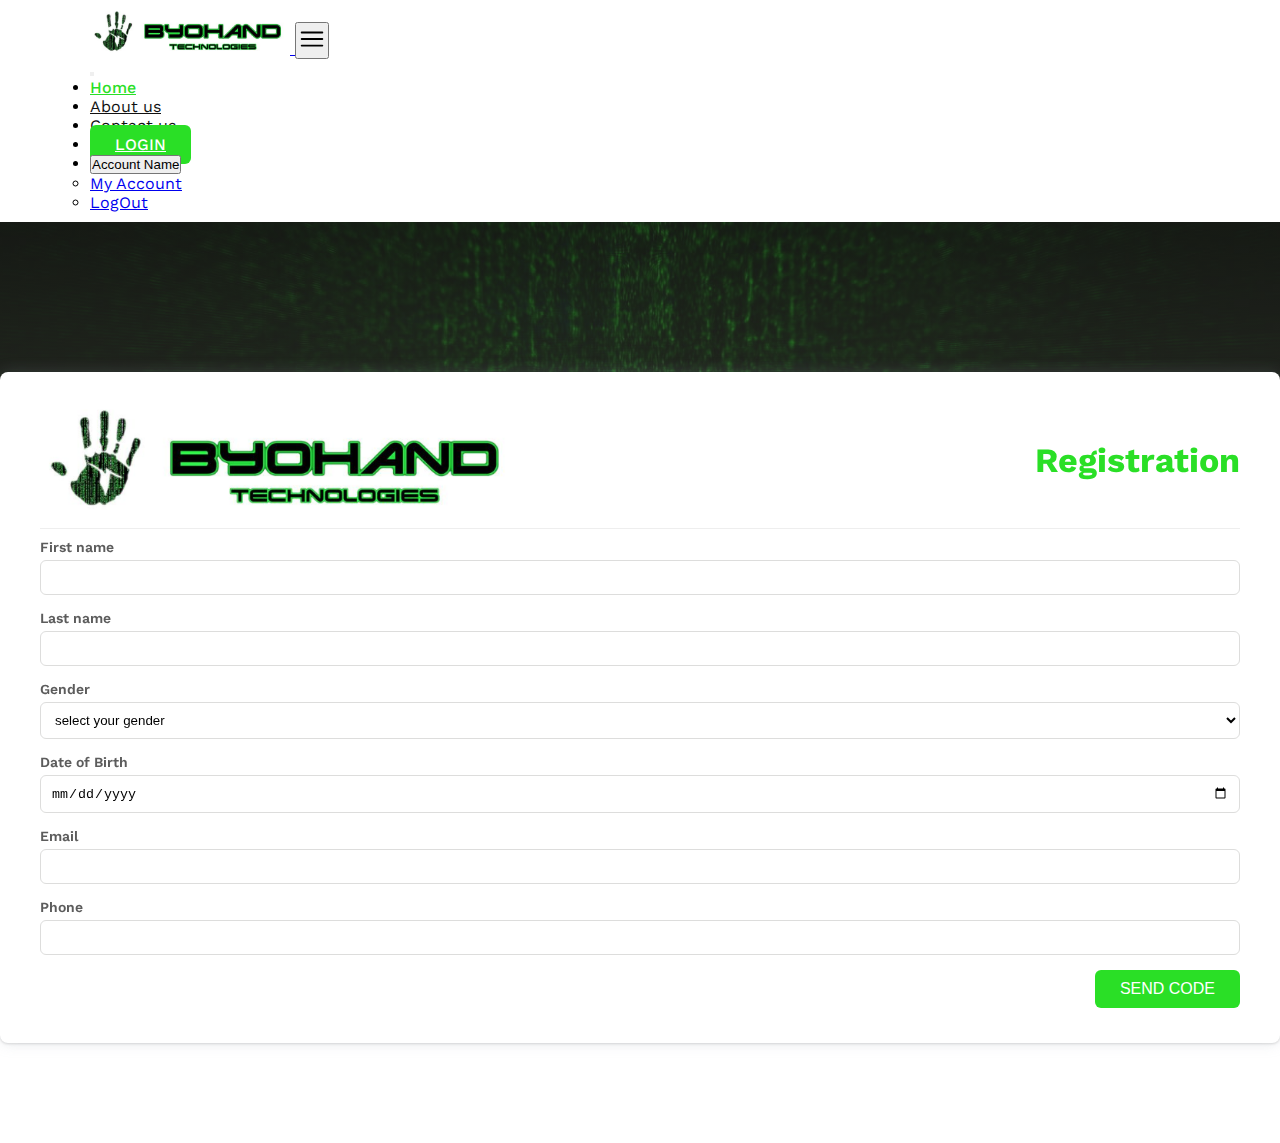
<file: registration-personnal.html>
<!DOCTYPE html>
<html lang="en">

<head>
    <meta charset="UTF-8" />
    <meta name="viewport" content="width=device-width, initial-scale=1.0" />

    <title>Byohand</title>
    <!-- Font Link -->
    <link href="https://fonts.googleapis.com/css2?family=Work+Sans:wght@400;500;600;700&display=swap"
        rel="stylesheet" />

    <!-- bootstrap link -->
    <link href="https://cdn.jsdelivr.net/npm/bootstrap@5.1.3/dist/css/bootstrap.min.css" rel="stylesheet"
        integrity="sha384-1BmE4kWBq78iYhFldvKuhfTAU6auU8tT94WrHftjDbrCEXSU1oBoqyl2QvZ6jIW3" crossorigin="anonymous" />

    <!--  coustom css -->
    <link rel="stylesheet" href="./style.css" />
</head>

<body id="body">
    <header class="main-header">

        <nav class="navbar navbar-expand-xl bg-transparent text-brand container">
            <a class="navbar-brand text-brand" href="./index.html">
                <img src="./assets/img/Screenshot (1).png" alt="" class="logo" />
            </a>
            <button class="navbar-toggler bg-transparent text-black px-3 py-2" type="button" data-bs-toggle="offcanvas"
                data-bs-target="#navbarOffcanvas" aria-controls="navbarOffcanvas" aria-expanded="false"
                aria-label="Toggle navigation">
                <svg xmlns="http://www.w3.org/2000/svg" fill="none" width="30px" viewBox="0 0 24 24" stroke-width="1.5"
                    stroke="currentColor" class="w-6 h-6">
                    <path stroke-linecap="round" stroke-linejoin="round"
                        d="M3.75 6.75h16.5M3.75 12h16.5m-16.5 5.25h16.5" />
                </svg>
            </button>
            <div class="offcanvas offcanvas-end" id="navbarOffcanvas" tabindex="-1"
                aria-labelledby="offcanvasNavbarLabel">
                <div class="offcanvas-header">
                    <button type="button" class="btn-close text-reset" data-bs-dismiss="offcanvas"
                        aria-label="Close"></button>
                </div>
                <div class="offcanvas-body">
                    <div class="navbar-nav justify-content-end flex-grow-1 pe-3">
                        <ul class="navbar-nav align-items-center mb-2 mb-lg-0 gap-4 text-uppercase">
                            <li class="nav-item">
                                <a class="nav-link active" href="./index.html" target="_self" title="">Home</a>
                            </li>
                            <li class="nav-item">
                                <a class="nav-link" href="#" target="_self" title="">About us</a>
                            </li>
                            <li class="nav-item">
                                <a class="nav-link" href="#" target="_self" title="">Contact us</a>
                            </li>
                            <li class="nav-item">
                                <a class="nav-link logIn-btn" href="./login.html" target="_self" title="">
                                    LogIn </a>
                            </li>
                            <li class="nav-item">
                                <div class="dropdown">
                                    <button class="btn btn-secondary dropdown-toggle" type="button"
                                        id="dropdownMenuButton1" data-bs-toggle="dropdown" aria-expanded="false">Account
                                        Name</button>
                                    <ul class="dropdown-menu" aria-labelledby="dropdownMenuButton1">
                                        <li><a class="dropdown-item" href="./acount-setUp.html">My Account</a></li>
                                        <li><a class="dropdown-item" href="#">LogOut</a></li>
                                    </ul>
                                </div>
                            </li>
                        </ul>
                    </div>
                </div>
            </div>
        </nav>
    </header>
    <div class="sub-hero"></div>
    <div class="auth-section">
        <div class="container">
            <div class="row justify-content-center">
                <div class="col-md-5">
                    <div class="auth-box">
                        <div class="auth-box-title">
                            <img src="./assets/img/Screenshot (1).png" alt="" />
                            <h2>Registration</h2>
                        </div>
                        <div class="auth-form">
                            <label for="firstName">First name</label>
                            <input type="text" name="firstName" id="firstName" required />
                            <div id="firstNameError" class="error-message"></div>
                        </div>
                        <div class="auth-form">
                            <label for="lastName">Last name</label>
                            <input type="text" name="lastName" id="lastName" required />
                            <div id="lastNameError" class="error-message"></div>
                        </div>
                        <div class="auth-form">
                            <label for="gender">Gender</label>
                            <select name="gender" id="gender" required>
                                <option value="" selected disabled>select your gender</option>
                                <option value="male">Male</option>
                                <option value="female">Female</option>
                            </select>
                            <div id="genderError" class="error-message"></div>
                        </div>
                        <div class="auth-form">
                            <label for="dateOfBirth">Date of Birth</label>
                            <input type="date" name="dateOfBirth" id="dateOfBirth" required />
                            <div id="dateOfBirthError" class="error-message"></div>
                        </div>
                        <div class="auth-form">
                            <label for="email">Email</label>
                            <input type="email" name="email" id="email" required />
                            <div id="emailError" class="error-message"></div>
                        </div>
                        <div class="auth-form">
                            <label for="phone">Phone</label>
                            <input type="text" name="phone" id="phone" required />
                            <div id="phoneError" class="error-message"></div>
                        </div>

                        <div class="auth-footer">
                            <p id="isSuccess" class="text-success" style="display: none;">Form submitted successfully!
                            </p>
                            <button id="loginButton">Send Code</button>
                        </div>
                    </div>

                </div>
            </div>
        </div>
    </div>

    <!-- <footer>
         <div class="container">
            <p>COPYRIGHT © 2024 Byohand</p>
         </div>
      </footer> -->
    <script src="https://cdn.jsdelivr.net/npm/bootstrap@5.1.3/dist/js/bootstrap.bundle.min.js"
        integrity="sha384-ka7Sk0Gln4gmtz2MlQnikT1wXgYsOg+OMhuP+IlRH9sENBO0LRn5q+8nbTov4+1p" crossorigin="anonymous">
    </script>
    <script src="https://code.jquery.com/jquery-3.6.0.min.js"></script>
    <script>
        let loginButton = document.getElementById("loginButton")
        loginButton.addEventListener("click", function () {
            // Reset error messages
            document.querySelectorAll('.error-message').forEach(function (el) {
                el.textContent = '';
            });

            // Retrieve form data
            const firstName = document.getElementById("firstName").value.trim();
            const lastName = document.getElementById("lastName").value.trim();
            const gender = document.getElementById("gender").value;
            const dateOfBirth = document.getElementById("dateOfBirth").value.trim();
            const email = document.getElementById("email").value.trim();
            const phone = document.getElementById("phone").value.trim();
            const isSuccess = document.getElementById('isSuccess')

            // Validate each field
            let isValid = true;
            if (!firstName) {
                document.getElementById("firstNameError").textContent = "Please enter your first name.";
                isValid = false;
            }
            if (!lastName) {
                document.getElementById("lastNameError").textContent = "Please enter your last name.";
                isValid = false;
            }
            if (!gender) {
                document.getElementById("genderError").textContent = "Please select your gender.";
                isValid = false;
            }
            if (!dateOfBirth) {
                document.getElementById("dateOfBirthError").textContent = "Please enter your date of birth.";
                isValid = false;
            }
            if (!email) {
                document.getElementById("emailError").textContent = "Please enter your email address.";
                isValid = false;
            } else if (!isValidEmail(email)) {
                document.getElementById("emailError").textContent = "Invalid email format.";
                isValid = false;
            }
            if (!phone) {
                document.getElementById("phoneError").textContent = "Please enter your phone number.";
                isValid = false;
            }

            // If all fields are valid, proceed with form submission
            if (isValid) {
                // Display success message or submit form
                loginButton.textContent = "Loading...";
                loginButton.disabled = true;



                const formData = new FormData();
                formData.append('firstName', firstName);
                formData.append('lastName', lastName);
                formData.append('gender', gender);
                formData.append('dateOfBirth', dateOfBirth);
                formData.append('email', email);
                formData.append('phone', phone);

                // Send form data to PHP file using Fetch API
                fetch('process_registration.php', {
                        method: 'POST',
                        body: formData
                    })
                    .then(response => {
                        if (response.ok) {
                            return response.text();
                        }
                        throw new Error('Network response was not ok.');
                    })
                    .then(data => {
                        // Handle success response
                        console.log(data);


                        isSuccess.style.display = 'block';

                        // Hide the success message after 5 seconds
                        setTimeout(function () {
                            isSuccess.style.display = 'none';
                        }, 5000);
                        loginButton.textContent = "Register";
                        loginButton.disabled = false;
                        resetForm()
                    })
                    .catch(error => {
                        // Handle error
                        console.error('There was a problem with the fetch operation:', error);
                        alert("Registration failed. Please try again later.");
                    });
            }
        });

        function isValidEmail(email) {
            // Regular expression to validate email format
            const emailRegex = /^[^\s@]+@[^\s@]+\.[^\s@]+$/;
            return emailRegex.test(email);
        }

        function resetForm() {
            const firstName = document.getElementById("firstName").value = ''
            const lastName = document.getElementById("lastName").value = ''
            const gender = document.getElementById("gender").value;
            const dateOfBirth = document.getElementById("dateOfBirth").value = ''
            const email = document.getElementById("email").value = ''
            const phone = document.getElementById("phone").value = ''
        }
    </script>
</body>

</html>
</file>
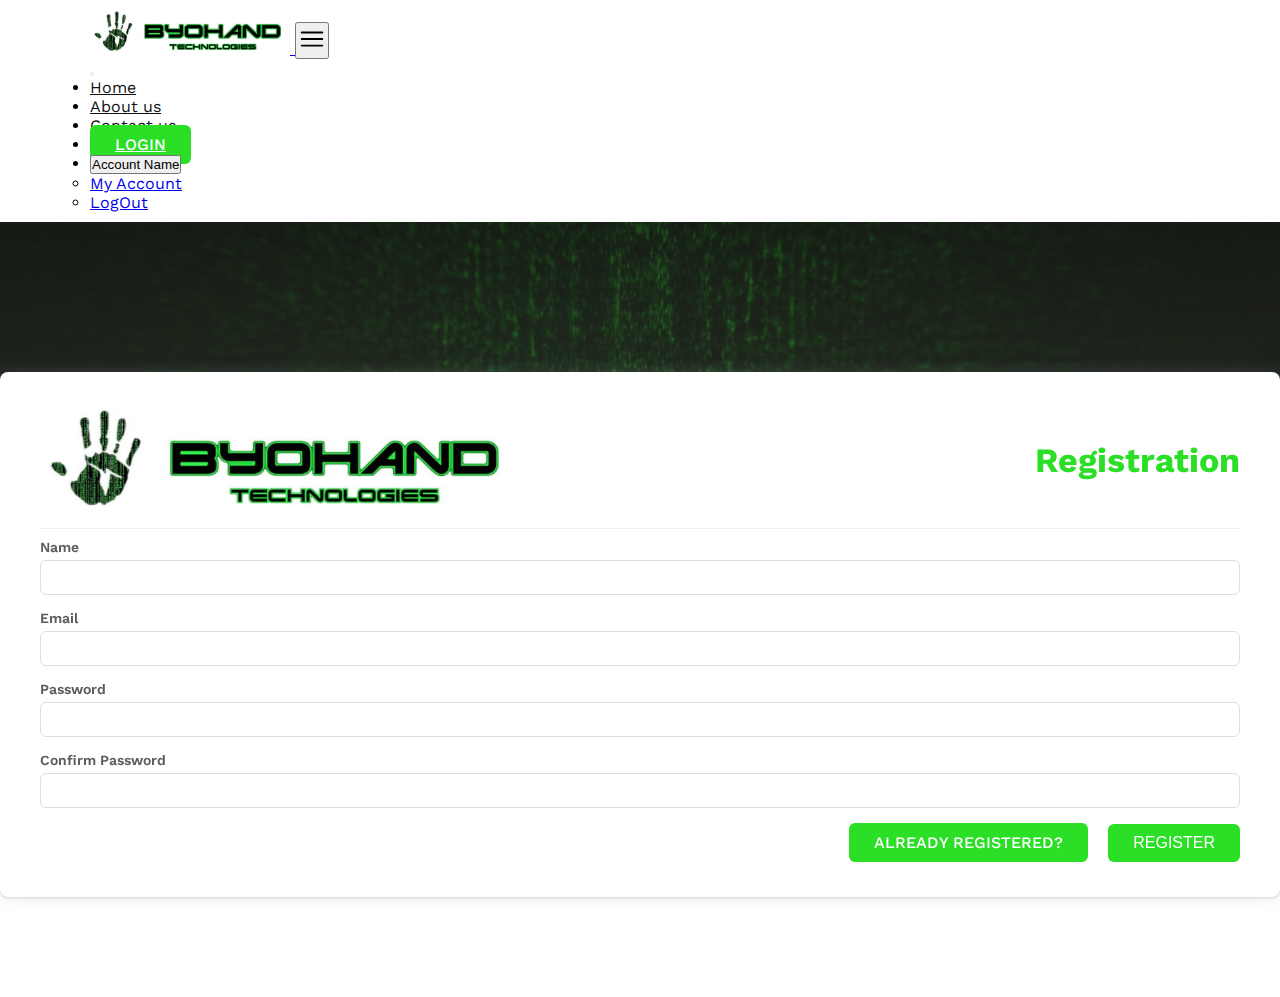
<file: registration.html>
<!DOCTYPE html>
<html lang="en">
   <head>
      <meta charset="UTF-8" />
      <meta name="viewport" content="width=device-width, initial-scale=1.0" />

      <title>Byohand</title>
      <!-- Font Link -->
      <link href="https://fonts.googleapis.com/css2?family=Work+Sans:wght@400;500;600;700&display=swap" rel="stylesheet" />

      <!-- bootstrap link -->
      <link
         href="https://cdn.jsdelivr.net/npm/bootstrap@5.1.3/dist/css/bootstrap.min.css"
         rel="stylesheet"
         integrity="sha384-1BmE4kWBq78iYhFldvKuhfTAU6auU8tT94WrHftjDbrCEXSU1oBoqyl2QvZ6jIW3"
         crossorigin="anonymous"
      />

      <!--  coustom css -->
      <link rel="stylesheet" href="./style.css" />
   </head>

   <body id="body">
      <header class="main-header">
         <nav class="navbar navbar-expand-xl bg-transparent text-brand container">
            <a class="navbar-brand text-brand" href="./index.html">
               <img src="./assets/img/Screenshot (1).png" alt="" class="logo" />
            </a>
            <button
               class="navbar-toggler bg-transparent text-black px-3 py-2"
               type="button"
               data-bs-toggle="offcanvas"
               data-bs-target="#navbarOffcanvas"
               aria-controls="navbarOffcanvas"
               aria-expanded="false"
               aria-label="Toggle navigation"
            >
               <svg xmlns="http://www.w3.org/2000/svg" fill="none" width="30px" viewBox="0 0 24 24" stroke-width="1.5" stroke="currentColor" class="w-6 h-6">
                  <path stroke-linecap="round" stroke-linejoin="round" d="M3.75 6.75h16.5M3.75 12h16.5m-16.5 5.25h16.5" />
               </svg>
            </button>
            <div class="offcanvas offcanvas-end" id="navbarOffcanvas" tabindex="-1" aria-labelledby="offcanvasNavbarLabel">
               <div class="offcanvas-header">
                  <button type="button" class="btn-close text-reset" data-bs-dismiss="offcanvas" aria-label="Close"></button>
               </div>
               <div class="offcanvas-body">
                  <div class="navbar-nav justify-content-end flex-grow-1 pe-3">
                     <ul class="navbar-nav align-items-center mb-2 mb-lg-0 gap-4 text-uppercase">
                        <li class="nav-item">
                           <a class="nav-link" href="./index.html" target="_self" title="">Home</a>
                        </li>
                        <li class="nav-item">
                           <a class="nav-link" href="#" target="_self" title="">About us</a>
                        </li>
                        <li class="nav-item">
                           <a class="nav-link" href="#" target="_self" title="">Contact us</a>
                        </li>
                        <li class="nav-item">
                           <a class="nav-link logIn-btn" href="./login.html" target="_self" title=""> LogIn </a>
                        </li>
                        <li class="nav-item">
                           <div class="dropdown">
                              <button class="btn btn-secondary dropdown-toggle" type="button" id="dropdownMenuButton1" data-bs-toggle="dropdown" aria-expanded="false">Account Name</button>
                              <ul class="dropdown-menu" aria-labelledby="dropdownMenuButton1">
                                 <li><a class="dropdown-item" href="./my-account.html">My Account</a></li>
                                 <li><a class="dropdown-item" href="#">LogOut</a></li>
                              </ul>
                           </div>
                        </li>
                     </ul>
                  </div>
               </div>
            </div>
         </nav>
      </header>
      <div class="sub-hero"></div>
      <div class="auth-section">
         <div class="container">
            <div class="row justify-content-center">
               <div class="col-md-5">
                  <div class="auth-box">
                     <div class="auth-box-title">
                        <img src="./assets/img/Screenshot (1).png" alt="" />
                        <h2>Registration</h2>
                     </div>
                     <div class="auth-form">
                        <label for="name">Name</label>
                        <input type="text" name="name" id="name" required />
                        <div id="nameError" class="error-message"></div>
                     </div>
                     <div class="auth-form">
                        <label for="email">Email</label>
                        <input type="email" name="email" id="email" required />
                        <div id="emailError" class="error-message"></div>
                     </div>
                     <div class="auth-form">
                        <label for="password">Password</label>
                        <input type="password" name="password" id="password" required />
                        <div id="passwordError" class="error-message"></div>
                     </div>
                     <div class="auth-form">
                        <label for="confirmPassword">Confirm Password</label>
                        <input type="password" name="confirmPassword" id="confirmPassword" required />
                        <div id="confirmPasswordError" class="error-message"></div>
                     </div>
                     <div class="auth-footer">
                        <a href="./login.html">Already registered? </a>
                        <button id="registerButton">Register</button>
                     </div>
                  </div>
               </div>
            </div>
         </div>
      </div>

      <!-- <footer>
         <div class="container">
            <p>COPYRIGHT © 2024 Byohand</p>
         </div>
      </footer> -->
      <script
         src="https://cdn.jsdelivr.net/npm/bootstrap@5.1.3/dist/js/bootstrap.bundle.min.js"
         integrity="sha384-ka7Sk0Gln4gmtz2MlQnikT1wXgYsOg+OMhuP+IlRH9sENBO0LRn5q+8nbTov4+1p"
         crossorigin="anonymous"
      ></script>
      <script src="https://code.jquery.com/jquery-3.6.0.min.js"></script>
      <script>
         document.getElementById("registerButton").addEventListener("click", async () => {
            const name = document.getElementById("name").value;
            const email = document.getElementById("email").value;
            const password = document.getElementById("password").value;
            const confirmPassword = document.getElementById("confirmPassword").value;

            const nameError = document.getElementById("nameError");
            const emailError = document.getElementById("emailError");
            const passwordError = document.getElementById("passwordError");
            const confirmPasswordError = document.getElementById("confirmPasswordError");

            // Clear previous error messages
            nameError.textContent = "";
            emailError.textContent = "";
            passwordError.textContent = "";
            confirmPasswordError.textContent = "";
            let data = {
               name: "",
               email: "",
               password: "",
            };
            // Validate inputs
            if (!name.trim()) {
               nameError.textContent = "Name is required";
               return;
            }
            if (!email.trim()) {
               emailError.textContent = "Email is required";
               return;
            }
            if (!isValidEmail(email)) {
               emailError.textContent = "Invalid email format";
               return;
            }
            if (!password.trim()) {
               passwordError.textContent = "Password is required";
               return;
            }
            if (password !== confirmPassword) {
               confirmPasswordError.textContent = "Passwords do not match";
               return;
            }

            // Show loading status
            const registerButton = document.getElementById("registerButton");
            registerButton.textContent = "Loading...";
            registerButton.disabled = true;
            data.name = name;
            data.email = email;
            data.password = password;
            console.log(data);

            registerButton.textContent = "Register";
            registerButton.disabled = false;
         });
         function isValidEmail(email) {
            // Regular expression to validate email format
            const emailRegex = /^[^\s@]+@[^\s@]+\.[^\s@]+$/;
            return emailRegex.test(email);
         }
      </script>
   </body>
</html>
</file>
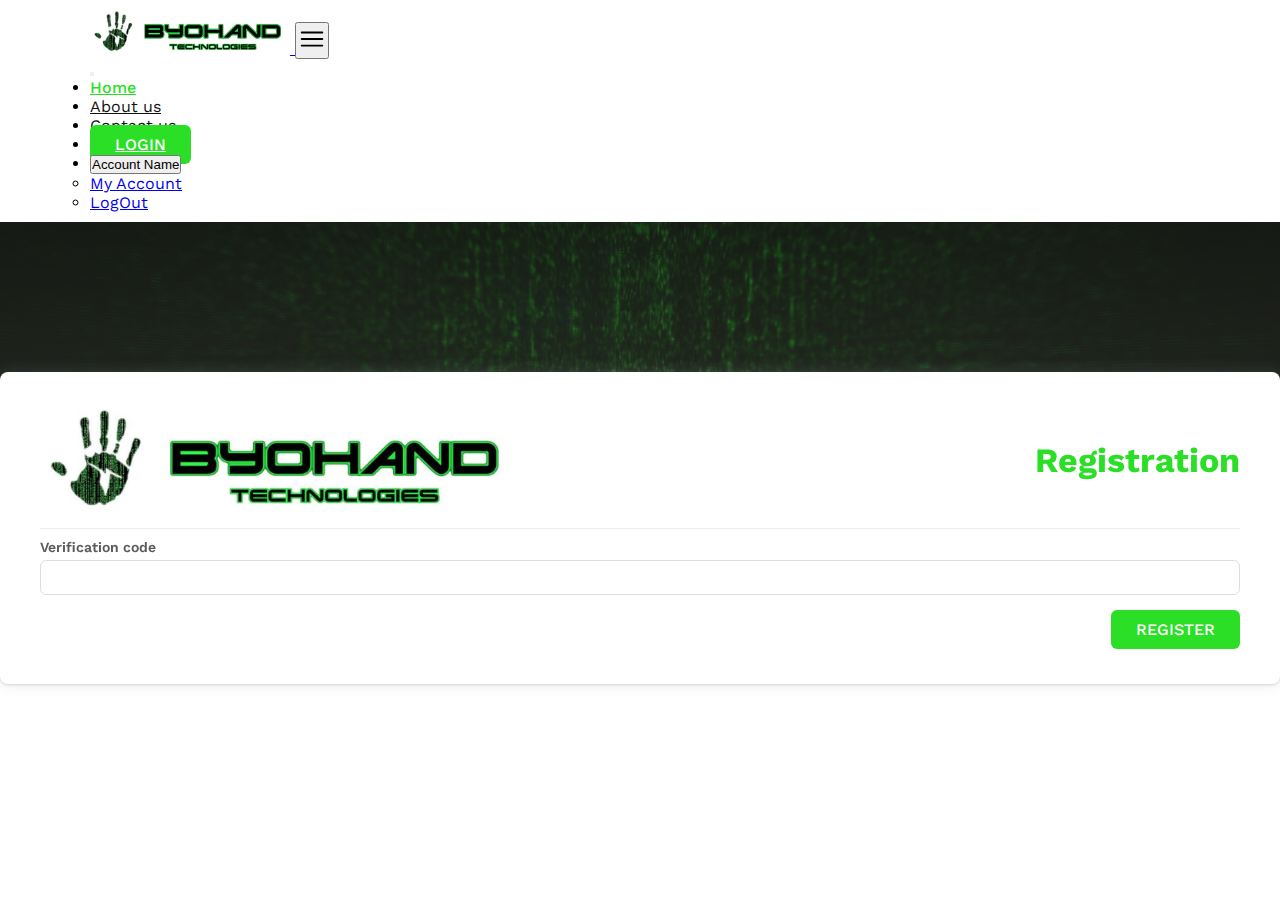
<file: verification-code.html>
<!DOCTYPE html>
<html lang="en">

<head>
    <meta charset="UTF-8" />
    <meta name="viewport" content="width=device-width, initial-scale=1.0" />

    <title>Byohand</title>
    <!-- Font Link -->
    <link href="https://fonts.googleapis.com/css2?family=Work+Sans:wght@400;500;600;700&display=swap"
        rel="stylesheet" />

    <!-- bootstrap link -->
    <link href="https://cdn.jsdelivr.net/npm/bootstrap@5.1.3/dist/css/bootstrap.min.css" rel="stylesheet"
        integrity="sha384-1BmE4kWBq78iYhFldvKuhfTAU6auU8tT94WrHftjDbrCEXSU1oBoqyl2QvZ6jIW3" crossorigin="anonymous" />

    <!--  coustom css -->
    <link rel="stylesheet" href="./style.css" />
</head>

<body id="body">
    <header class="main-header">

        <nav class="navbar navbar-expand-xl bg-transparent text-brand container">
            <a class="navbar-brand text-brand" href="./index.html">
                <img src="./assets/img/Screenshot (1).png" alt="" class="logo" />
            </a>
            <button class="navbar-toggler bg-transparent text-black px-3 py-2" type="button" data-bs-toggle="offcanvas"
                data-bs-target="#navbarOffcanvas" aria-controls="navbarOffcanvas" aria-expanded="false"
                aria-label="Toggle navigation">
                <svg xmlns="http://www.w3.org/2000/svg" fill="none" width="30px" viewBox="0 0 24 24" stroke-width="1.5"
                    stroke="currentColor" class="w-6 h-6">
                    <path stroke-linecap="round" stroke-linejoin="round"
                        d="M3.75 6.75h16.5M3.75 12h16.5m-16.5 5.25h16.5" />
                </svg>
            </button>
            <div class="offcanvas offcanvas-end" id="navbarOffcanvas" tabindex="-1"
                aria-labelledby="offcanvasNavbarLabel">
                <div class="offcanvas-header">
                    <button type="button" class="btn-close text-reset" data-bs-dismiss="offcanvas"
                        aria-label="Close"></button>
                </div>
                <div class="offcanvas-body">
                    <div class="navbar-nav justify-content-end flex-grow-1 pe-3">
                        <ul class="navbar-nav align-items-center mb-2 mb-lg-0 gap-4 text-uppercase">
                            <li class="nav-item">
                                <a class="nav-link active" href="./index.html" target="_self" title="">Home</a>
                            </li>
                            <li class="nav-item">
                                <a class="nav-link" href="#" target="_self" title="">About us</a>
                            </li>
                            <li class="nav-item">
                                <a class="nav-link" href="#" target="_self" title="">Contact us</a>
                            </li>
                            <li class="nav-item">
                                <a class="nav-link logIn-btn" href="./login.html" target="_self" title="">
                                    LogIn </a>
                            </li>
                            <li class="nav-item">
                                <div class="dropdown">
                                    <button class="btn btn-secondary dropdown-toggle" type="button"
                                        id="dropdownMenuButton1" data-bs-toggle="dropdown" aria-expanded="false">Account
                                        Name</button>
                                    <ul class="dropdown-menu" aria-labelledby="dropdownMenuButton1">
                                        <li><a class="dropdown-item" href="./acount-setUp.html">My Account</a></li>
                                        <li><a class="dropdown-item" href="#">LogOut</a></li>
                                    </ul>
                                </div>
                            </li>
                        </ul>
                    </div>
                </div>
            </div>
        </nav>
    </header>
    <div class="sub-hero"></div>
    <div class="auth-section">
        <div class="container">
            <div class="row justify-content-center">
                <div class="col-md-5">
                    <div class="auth-box p-3">
                        <div class="auth-box-title">
                            <img src="./assets/img/Screenshot (1).png" alt="" />
                            <h2>Registration</h2>
                        </div>

                        <div class="py-3">
                            <div class="auth-form">
                                <label for="verification">Verification code</label>
                                <input type="text" name="verification" id="verification" required />
                                <div id="verificationError" class="error-message"></div>
                            </div>

                        </div>
                        <div class="auth-footer justify-content-center">

                            <a href="./registration-personnal.html" id="loginButton">Register</a>
                        </div>
                    </div>
                </div>
            </div>
        </div>
    </div>

    <!-- <footer>
         <div class="container">
            <p>COPYRIGHT © 2024 Byohand</p>
         </div>
      </footer> -->
    <script src="https://cdn.jsdelivr.net/npm/bootstrap@5.1.3/dist/js/bootstrap.bundle.min.js"
        integrity="sha384-ka7Sk0Gln4gmtz2MlQnikT1wXgYsOg+OMhuP+IlRH9sENBO0LRn5q+8nbTov4+1p" crossorigin="anonymous">
    </script>
    <script src="https://code.jquery.com/jquery-3.6.0.min.js"></script>
    <script>
        document.getElementById("loginButton").addEventListener("click", async () => {
            const email = document.getElementById("email").value;
            const password = document.getElementById("password").value;
            const emailError = document.getElementById("emailError");
            const passwordError = document.getElementById("passwordError");

            // Clear previous error messages
            emailError.textContent = "";
            passwordError.textContent = "";
            let data = {
                email: "",
                password: "",
            };
            // Validate inputs
            if (!email.trim()) {
                emailError.textContent = "Email is required";
                return;
            }
            if (!isValidEmail(email)) {
                emailError.textContent = "Invalid email format";
                return;
            }
            if (!password.trim()) {
                passwordError.textContent = "Password is required";
                return;
            }

            // Show loading status
            const loginButton = document.getElementById("loginButton");

            // loding state start
            loginButton.textContent = "Loading...";
            loginButton.disabled = true;
            // here you can do ajex request
            data.email = email;
            data.password = password;
            console.log(data);
            // After submit sucssefully btn state should be update
            loginButton.disabled = false;
            loginButton.textContent = "Login";
        });

        function isValidEmail(email) {
            // Regular expression to validate email format
            const emailRegex = /^[^\s@]+@[^\s@]+\.[^\s@]+$/;
            return emailRegex.test(email);
        }
    </script>
</body>

</html>
</file>
<file: style.css>
* {
    margin: 0;
    padding: 0;
    box-sizing: border-box;
}

html {
    overflow-x: hidden;
}

body {
    font-family: "Work Sans", sans-serif;
    overflow-x: hidden;
}

h1.h2.h3.h4,
p {
    margin: 0;
}

.main-header {
    padding: 10px 90px;
    box-shadow: 0 2px 12px 0 rgba(0, 0, 0, 0.16);
}

.text-logo {
    font-size: 44px;
    font-weight: 700;
    color: #3a416f;
}

.navbar-nav .nav-link {
    font-size: 16px;
    color: #111;
}

.top-nav a {
    display: block;
    width: 100%;
    padding: 15px 20px;
    background-color: #269124;
    color: #fff;
    text-transform: uppercase;
    font-size: 20px;
    font-weight: 500;
    text-align: center;
    text-decoration: none;
}

.top-nav .row .col-md-6 {
    padding: 0;
}

.top-nav a.active {
    background-color: #2adf26;
    color: #fff !important;
}

.active {
    color: #2adf26 !important;
    font-weight: 500;
}

.logIn-btn {
    padding: 10px 25px !important;
    border-radius: 6px;
    background-color: #2adf26;
    color: #fff !important;
    font-size: 16px;
    font-weight: 500;
    text-transform: uppercase;
}

.logo {
    width: 200px;
}

.hero-section {
    height: calc(100vh - 90px);
}

.sub-hero {
    height: 300px;
    background-image: linear-gradient(#2d332a79, #3f443a9f), url(./assets/img/matrice-matrix-monitor-multi-wallpaper-thumb.jpg);
    background-position: center;
    background-size: cover;
}

.video-container {
    position: relative;
    width: 100%;
    height: 100%;
    overflow: hidden;
    display: flex;
    justify-content: center;
    align-items: center;
}

#video-bg {
    position: absolute;
    top: 0;
    left: 0;
    width: 100%;
    height: 100%;
    object-fit: cover;
}

.content {
    position: relative;
    z-index: 1;
    /* Ensure content appears above video */
    /* Add styling for your content */
}

.content h1 {
    box-shadow: 0.6em 0 0 #2adf26;
    margin: 2rem 1rem;
    width: 100%;
    overflow: hidden;
    color: #5fe25c;
    white-space: nowrap;
    animation: caret 0.5s step-end infinite, type 5s steps(25, end);
}

.content h1 span {
    display: inline-block;

    font-weight: 600;
}

@keyframes type {
    0% {
        width: 0;
    }
}

@keyframes caret {
    50% {
        box-shadow: 0.6em 0 0 transparent;
    }
}

.section {
    padding: 50px 0;
}

.section-title {
    margin-bottom: 30px;
}

.section-title h2 {
    color: #2adf26;
    font-size: 44px;
    font-weight: 700;
    text-align: center;
}

.section-title .title-p {
    font-size: 30px;
}

.section-box {
    padding: 30px;

}

.section-box-one {
    text-align: center;
    width: 60%;
    margin: 0 auto;
}

.section-box p {
    font-size: 20px;
    font-weight: 500;
    color: #111;
    line-height: 34px;
}

.section-box-two {
    text-align: left;
    width: 100%;
    margin: 0 auto;
}

.section-three {
    height: 80vh;
    background-image: url(./assets/img/AdobeStock_223711774\ \(1\).jpeg);
    background-position: center;
    background-size: cover;
    padding: 0;
}

/* .mask {
    position: absolute;
    background-position: 50%;
    top: 0;
    left: 0;
    width: 100%;
    height: 100%;
    opacity: 0.8;
    background: linear-gradient(310deg, #181f0f, #31411a);
    z-index: 1;
} */

.background-effect {
    position: relative;
    overflow: hidden;
    width: 100%;
    height: 100%;
    z-index: 11;

}

.background-effect::before,
.background-effect::after {
    content: "";
    position: absolute;
    left: 0;
    width: 100%;
    height: 20%;
    z-index: 1;
    background: linear-gradient(to bottom, rgba(255, 255, 255, 0.863) 0%, rgba(211, 209, 209, 0.884) 100%);
    filter: blur(16px);
}

.background-effect::before {
    top: -20px;
}

.background-effect::after {
    bottom: -20px;
}

.section-four {
    text-align: center;
    width: 90%;
    margin: 0 auto;
}

.section-box-four p {
    margin-bottom: 20px;
}

.section-five-sub-title {
    font-size: 28px;
    font-weight: 500;
    margin-bottom: 10px;
    text-align: center;
}

.section-five-desc {
    font-size: 18px;
    font-weight: 400;
    margin-bottom: 15px;
    text-align: center;


}

.section-seven {
    height: 90vh;
    background-color: #000;
}

.section-eight-box {
    width: 80%;
    margin: 0 auto;
    text-align: center;
}

.section-eight-sub-title h3 {
    color: #2adf26;
    font-size: 34px;
    font-weight: 700;
    text-align: center;
}

.section-nine {
    height: 90vh;
    background-color: #000;
}

.section-ten-seb-title h3 {
    color: #2adf26;
    font-size: 34px;
    font-weight: 700;
    text-align: right;
}

.section-ten-seb-title h3 a {
    color: #2adf26;
}

.section-eleven-bg {
    height: 80vh;
    background-image: url(./assets/img/AdobeStock_514902861\ \(1\).jpeg);
    background-position: center;
    background-size: cover;
    padding: 0;
    position: relative;
}

.section-eleven-bg::before,
.section-eleven-bg::after {
    content: "";
    position: absolute;
    left: 0;
    width: 100%;
    height: 20%;
    z-index: 1;
    background: linear-gradient(to bottom, rgba(255, 255, 255, 0.863) 0%, rgba(211, 209, 209, 0.884) 100%);
    filter: blur(16px);
}

.section-eleven-bg::before {
    top: -20px;
}

.section-eleven-bg::after {
    bottom: -20px;
}

.auth-section {
    padding: 100px 0;
    margin-top: -250px;
}

.auth-box {
    filter: drop-shadow(0px 1px 1px rgba(0, 0, 0, 0.15));
    box-shadow: 0 0 1rem 0 rgba(156, 167, 180, 0.20);
    padding: 35px 40px;
    background-color: #fff;
    border-radius: 8px;
}

.auth-box-title {
    display: flex;
    justify-content: space-between;
    align-items: center;
    border-bottom: 1px solid #eee;
    margin-bottom: 10px;
    padding-bottom: 15px;
}

.auth-box-title img {
    width: 40%;
}

.auth-box-title h2 {
    color: #2adf26;
    font-size: 34px;
    font-weight: 700;
    text-align: right;
}

.auth-box-title .icon-box {
    width: 50px;
    height: 50px;
    background-color: #f7f7f7;
    border-radius: 50px;
    display: flex;

    justify-content: center;
    align-items: center;
    cursor: pointer;
    color: #5c5c5c;
}

.auth-box-title .icon-box svg {
    width: 25px;
}

.auth-form {
    width: 100%;
    margin-bottom: 15px;
}

.auth-form label {
    display: block;
    font-size: 14px;
    color: #5c5c5c;
    font-weight: 600;
    margin-bottom: 5px;
}

.auth-form input,
.auth-form select {
    width: 100%;
    outline: none;
    background-color: transparent;
    padding: 9px 10px;
    border-radius: 6px;
    border: 1px solid #dddddc;
}

.auth-footer {
    display: flex;
    gap: 20px;
    align-items: center;
    justify-content: flex-end;
}

.auth-footer a {
    padding: 10px 25px !important;
    border-radius: 6px;
    background-color: #2adf26;
    color: #fff !important;
    border: none;
    outline: none;
    font-size: 16px;
    font-weight: 500;
    text-transform: uppercase;
    text-decoration: none;
}

.auth-footer button {
    padding: 10px 25px !important;
    border-radius: 6px;
    background-color: #2adf26;
    color: #fff !important;
    border: none;
    outline: none;
    font-size: 16px;
    font-weight: 500;
    text-transform: uppercase;
}

.auth-footer a {
    font-size: 16px;
    color: #5c5c5c;
}

.error-message {
    color: rgb(212, 17, 27);
}

.bg-brand {
    background-color: #2adf26 !important;
}

.pc-section {
    padding: 50px 0;
}

.pc-section .box {
    border: 1px solid #ddd;
    background-color: #fff;
    border-radius: 6px;
    padding: 20px;
}

.pc-section .box .pc-solde {
    font-size: 14px;
    color: #003087;
    border-bottom: 1px solid #003087;
    display: inline;
    font-weight: 500;
}

.pc-section .pc-content {
    margin: 15px 0;
}

.pc-section .pc-content h2 {
    font-size: 44px;
    font-weight: 600;
    color: #003087;
}

.pc-section .pc-content p {
    font-size: 12px;
    color: #003087;
    font-weight: 400;
}

.pc-btn {
    padding: 5px 15px;
    background-color: #003087;
    color: #fff;
    font-size: 14px;
    font-weight: 500;
    border: none;
    outline: none;
    border-radius: 40px;
}

.pc-search {
    margin: 30px 0;
}

.pc-search svg {
    color: #003087;
}

.pc-search .search {
    width: 80%;
    border: 1px solid #ddd;
    padding: 10px;
    border-radius: 40px;
    display: flex;
    justify-content: space-between;

}

.pc-search .search input {
    width: 95%;
    border: none;
    outline: none;

}

.pc-filter {
    margin-bottom: 20px;
}

.pc-filter-lable {
    font-size: 14px;
    color: #003087;
    margin-bottom: 10px;
}

.filter-item button {
    padding: 10px 15px;
    border-radius: 40px;
    color: #003087;
    border: 1px solid #003087;
    outline: none;
    background-color: transparent;
}

.filter-item button.active {
    background-color: #b9effc;
    border-color: transparent !important;
    color: #003087 !important;
    font-weight: 400;
}


.pc-termine {
    margin-bottom: 10px;
}

.pc-termin-lable {
    font-size: 14px;
    font-weight: 700;
    color: #003087;
    margin-bottom: 15px;
}

.pc-termin-date {
    font-size: 14px;
    color: #5c5c5c;
}

.pc-termine-item {
    display: flex;
    justify-content: space-between;
    border: 1px solid #dddddc;
    padding: 20px 15px;
    border-radius: 6px;
    margin-top: 10px;
}

.pc-termine-item-icon {
    width: 40px;
    height: 40px;
    background-color: #003087;
    color: #fff;
    display: flex;
    justify-content: center;
    align-items: center;
    border-radius: 40px;
}



.pc-termine-item-content h3 {
    font-size: 20px;
    font-weight: 700;
    color: #061b44;
    margin-bottom: 0px;
}

.pc-termine-item-content p {
    font-size: 14px;
    color: #061b44;
}

.pc-termine-positive-price {
    font-size: 18px;
    font-weight: 600;
    color: #269124;
}

.pc-termine-nagetive-price {
    font-size: 18px;
    font-weight: 600;
    color: #5c5c5c;
}

.acount-setup-section {
    padding: 50px 0;
    background-color: #f7f7f7;
}

.profile {
    border-radius: 8px;
    background-color: #fff;
    overflow: hidden;
}

.cover-photo {
    height: 200px;
    background-color: #0544b5;
    display: flex;
    justify-content: space-between;
    padding: 20px;
}

.cover-photo h2 {
    font-size: 16px;
    color: #fff;
}

.cover-photo p {
    font-size: 16px;
    color: #fff;
}

.profile-photo {
    width: 100px;
    height: 100px;
    border-radius: 50%;
    border: 1px solid #061b44;
    color: #003087;
    display: flex;
    justify-content: center;
    align-items: center;
    background-color: #fff;
    transform: translate(25px, -57px);
}

.profile-content {
    padding: 20px;
    margin-top: -60px;

}

.profile-content h3 {
    font-size: 24px;
    font-weight: 700;
    color: #269124;
}

.option-de-complete {
    margin-top: 15px;
}

.option-de-complete h3 {
    font-size: 18px;
    color: #111;
    margin: 15px 0;
}

.option-de-complete-box {
    padding: 10px;
    background-color: #fff;
    border-radius: 6px;
}

.option-de-complete-item {
    padding: 10px 10px;
    border: 1px solid #bebdbd;
    border-radius: 6px;
    background-color: #fff;
    display: flex;
    flex-direction: column;
    margin-bottom: 15px;
}

.option-de-complete-item label {
    font-size: 14px;
    color: #868686;
}

.option-de-complete-item select {
    font-size: 14px;

    border: none;
    outline: none;
    background-color: transparent;

}

.nationalite label {
    font-size: 14px;
    color: #868686;
}

.nationalite p {
    font-weight: 500;
}

.fermer-votre {
    display: flex;
    align-items: center;
    padding: 20px;
    border: 1px solid #dfdede;
    border-radius: 6px;
    color: #003087;
    gap: 10px;
    margin-top: 15px;
}

.adresses-title {
    display: flex;
    justify-content: space-between;
    align-items: center;
    margin: 20px 0;

}

.adresses-title h3 {
    font-size: 18px;
    color: #111;
}

.adresses-btn {
    display: flex;
    align-items: center;
    gap: 5px;
    padding: 4px 15px;
    border: 1px solid #003087;
    color: #003087;
    font-weight: 500;
    background-color: transparent;
    border-radius: 40px;
    font-size: 14px;

}

.adresses-btn svg {
    width: 18px;
}

.adresses-box-one {
    background-color: #fff;
    border-radius: 6px;
    padding: 25px 15px;
    display: flex;
    justify-content: space-between;
    align-items: center;
}

.adresses-box-left {
    display: flex;
    align-items: center;
    gap: 8px;

}

.adresses-box-left svg {
    color: #003087;
    width: 18px;
}

.adresses-box-left span {
    padding: 2px 8px;
    background-color: #dbdde0;

    border-radius: 8px;
    font-size: 12px;
    font-weight: 400;
}

.adresses-box-right h3 {
    font-size: 16px;
    font-weight: 700;
    color: #0544b5;
}

.adresses-box-two {
    background-color: #fff;
    border-radius: 6px;

}

.adresses-box-two-item {
    display: flex;
    justify-content: space-between;
    align-items: center;
    padding: 25px 15px;
}

.adresses-box-two-left {
    display: flex;
    align-items: flex-start;
    gap: 12px;
}

.adresses-box-two-left-content span {
    padding: 2px 8px;
    background-color: #dbdde0;
    border-radius: 8px;
    font-size: 12px;
    font-weight: 400;
    margin-bottom: 5px;
    display: block;
    text-align: center;
}

.adresses-box-two-left-content p {
    font-size: 12px;
    font-weight: 400;
    color: #868686;
}

.adresses-box-two-left svg {
    color: #003087;
    width: 18px;
}

.adresses-box-two h3 {
    font-size: 16px;
    font-weight: 700;
    color: #0544b5;
}

.adresses-box-three {
    margin-top: 15px;
}

.adresses-box-three h3 {
    font-size: 18px;
    color: #111;
}

.adresses-box-three-item {
    padding: 25px 15px;
    text-align: center;
    border-radius: 8px;
    background-color: #ffff;
}

.adresses-box-three-item {
    font-size: 18px;
    color: #111;
    font-weight: 700;
}

.notification-box {
    margin-top: 15px;
    padding: 15px;
    border-radius: 8px;
    background-color: #fff;
}

.notification-box-header {
    display: flex;
    flex-direction: column;
    justify-content: center;
    align-items: center;
    gap: 10px;
}

.notification-box-header img {
    width: 100px;
}

.notification-box-header h3 {
    font-size: 24px;
    font-weight: 600;
}

.notification-box-header p {
    text-align: center;
    width: 70%;
    margin: 0 auto;
}

.notification-box-pe {
    width: 80%;
    margin: 20px auto;

}

.notification-box-pe-item {
    display: flex;
    gap: 20px;
    align-items: flex-start;
    padding: 15px 15px;
    border: 1px solid #bebdbd;
    border-radius: 6px;
}

.notification-box-pe-item svg {
    width: 20px;
    color: #003087;
    margin-top: 5px;
}

.notification-box-pe-item label {
    font-size: 14px;
    color: #868686;
}

.notification-box-pe-item p {
    font-size: 14px;
    color: #5c5c5c;
}

.notification-box-pement {
    margin-top: 15px;
    padding: 15px;
    border-radius: 8px;
    background-color: #fff;
}

.notification-box-pement h3 {
    font-size: 18px;
    font-weight: 700;
}

.notification-box-pement input[type=checkbox] {
    height: 0;
    width: 0;
    visibility: hidden;
}

.notification-box-pement label {
    cursor: pointer;
    text-indent: -9999px;
    width: 50px;
    height: 22px;
    background: grey;
    display: block;
    border-radius: 100px;
    position: relative;
}

.notification-box-pement label:after {
    content: '';
    position: absolute;
    top: 2px;
    left: 5px;
    width: 18px;
    height: 18px;
    background: #fff;
    border-radius: 90px;
    transition: 0.3s;
}

.notification-box-pement input:checked+label {
    background: #bada55;
}

.notification-box-pement input:checked+label:after {
    left: calc(100% - 5px);
    transform: translateX(-124%);
}

.notification-box-pement label:active:after {
    width: 50px;
}

@media only screen and (max-width: 768px) and (min-width: 200px) {
    .main-header {
        padding: 10px;
    }

    /* .logo {
        width: 100%;
    } */

    .navbar {
        flex-wrap: nowrap;
    }

    .content h1 {
        font-size: 16px;
    }

    .content h1 span {
        padding: 0;
    }

    .section-title h2 {
        font-size: 22px;
    }

    .section-box-one,
    .section-box-two,
    .section-box {
        width: 100%;
        padding: 0;
    }

    .section {
        padding: 30px 0;
    }

    .section-three,
    .section-seven,
    .section-nine {
        height: 40vh;
        padding: 0;
    }

    .section-title .title-p,
    .section-ten-seb-title h3 {
        font-size: 18px;
        text-align: center;
    }

    .section-five-sub-title {
        font-size: 22px;
        font-weight: 600;
    }

    img {
        width: 100%;
    }

    .section-ten img {
        width: 50%;
    }

    .hero-section {
        height: 40vh;
    }

    .auth-section {
        padding: 50px 0;
    }

    .auth-box {
        padding: 20px;
    }

    .auth-box-title {
        padding-bottom: 8px;
    }

    .auth-box-title h2 {
        font-size: 24px;
    }
}
</file>
